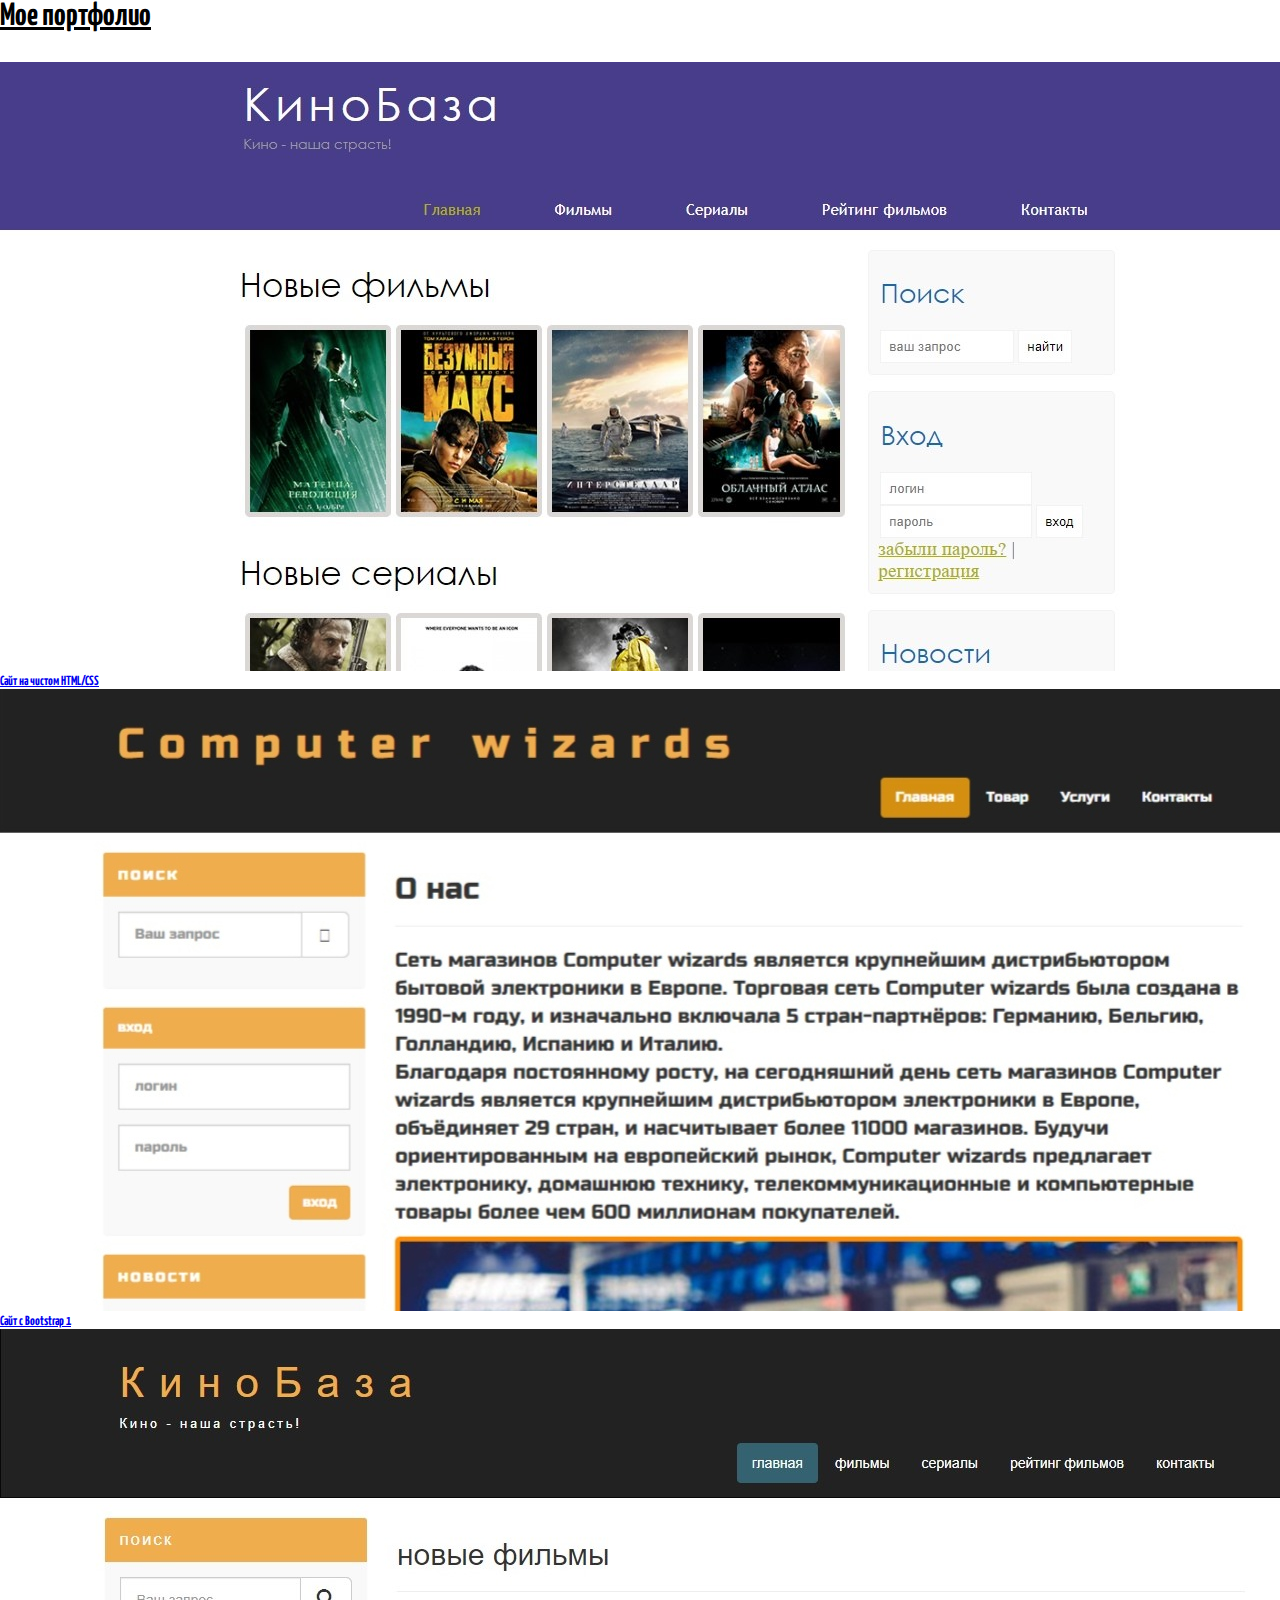
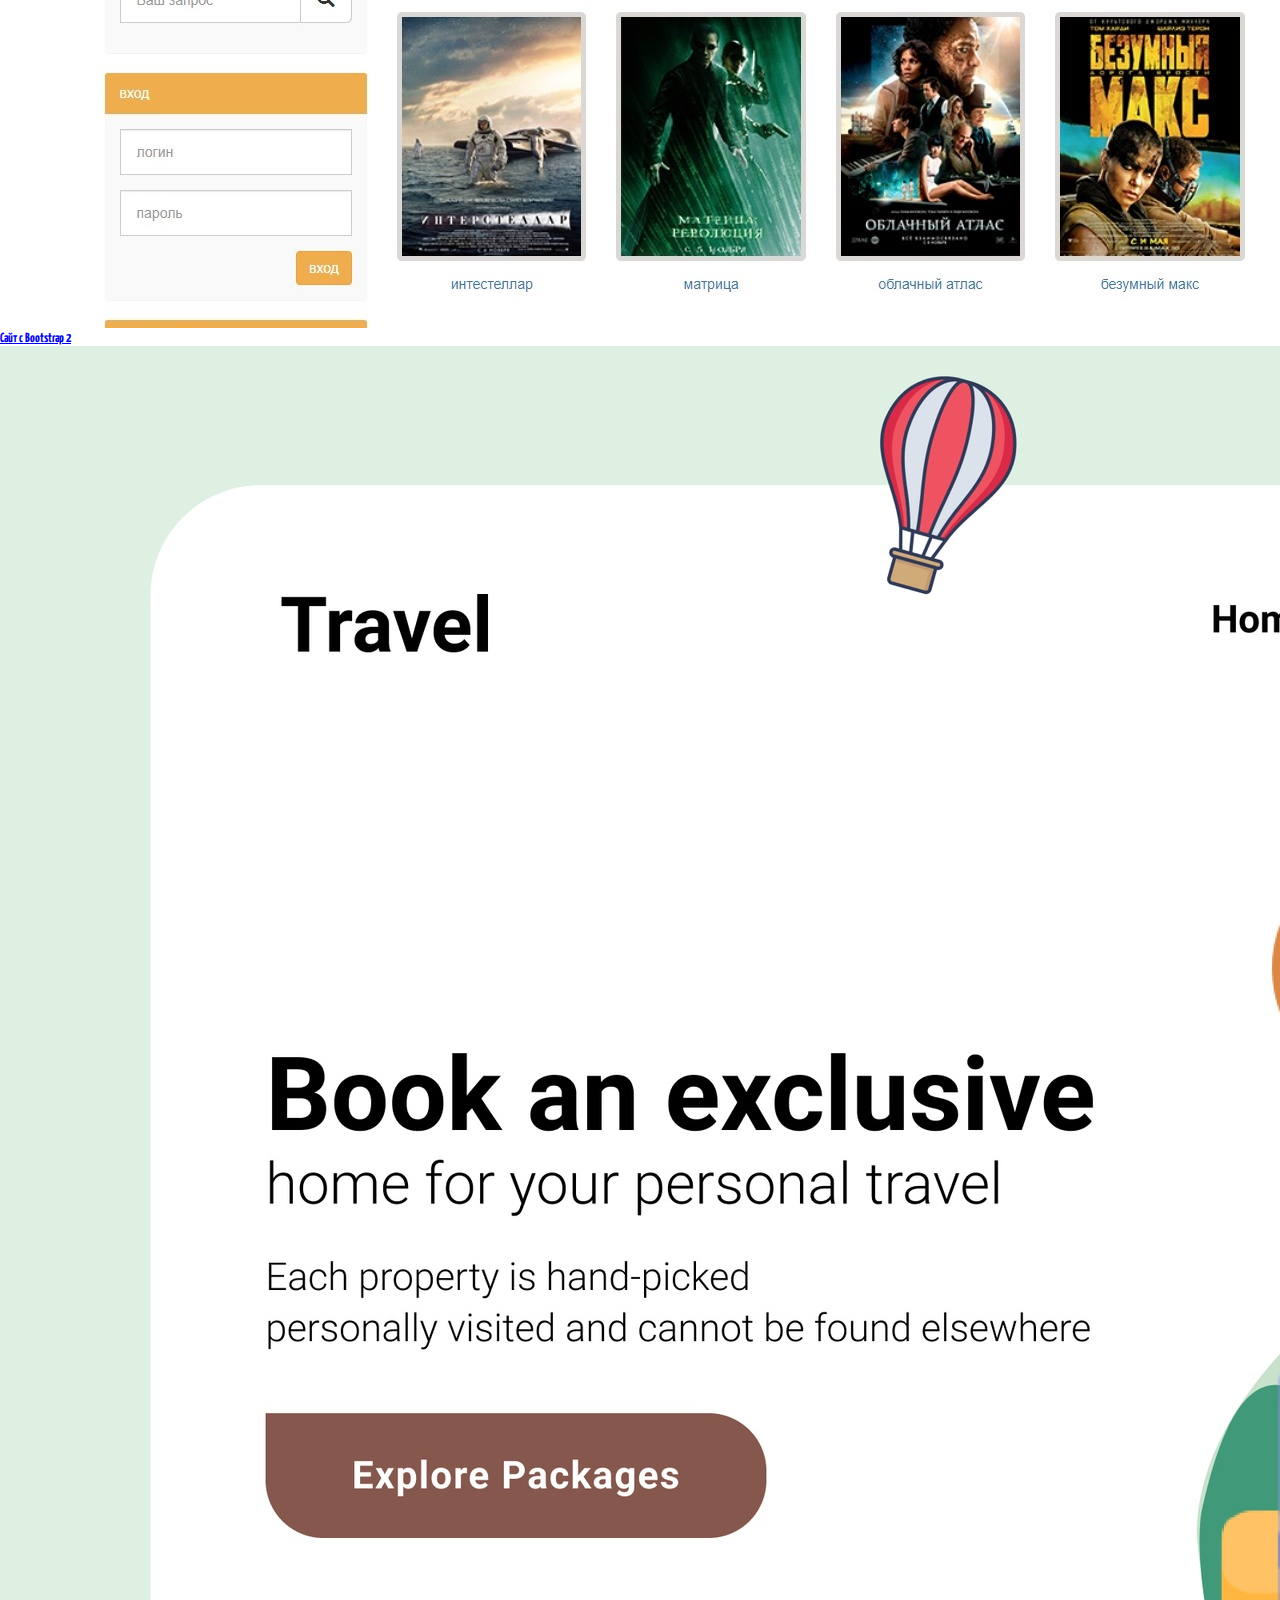
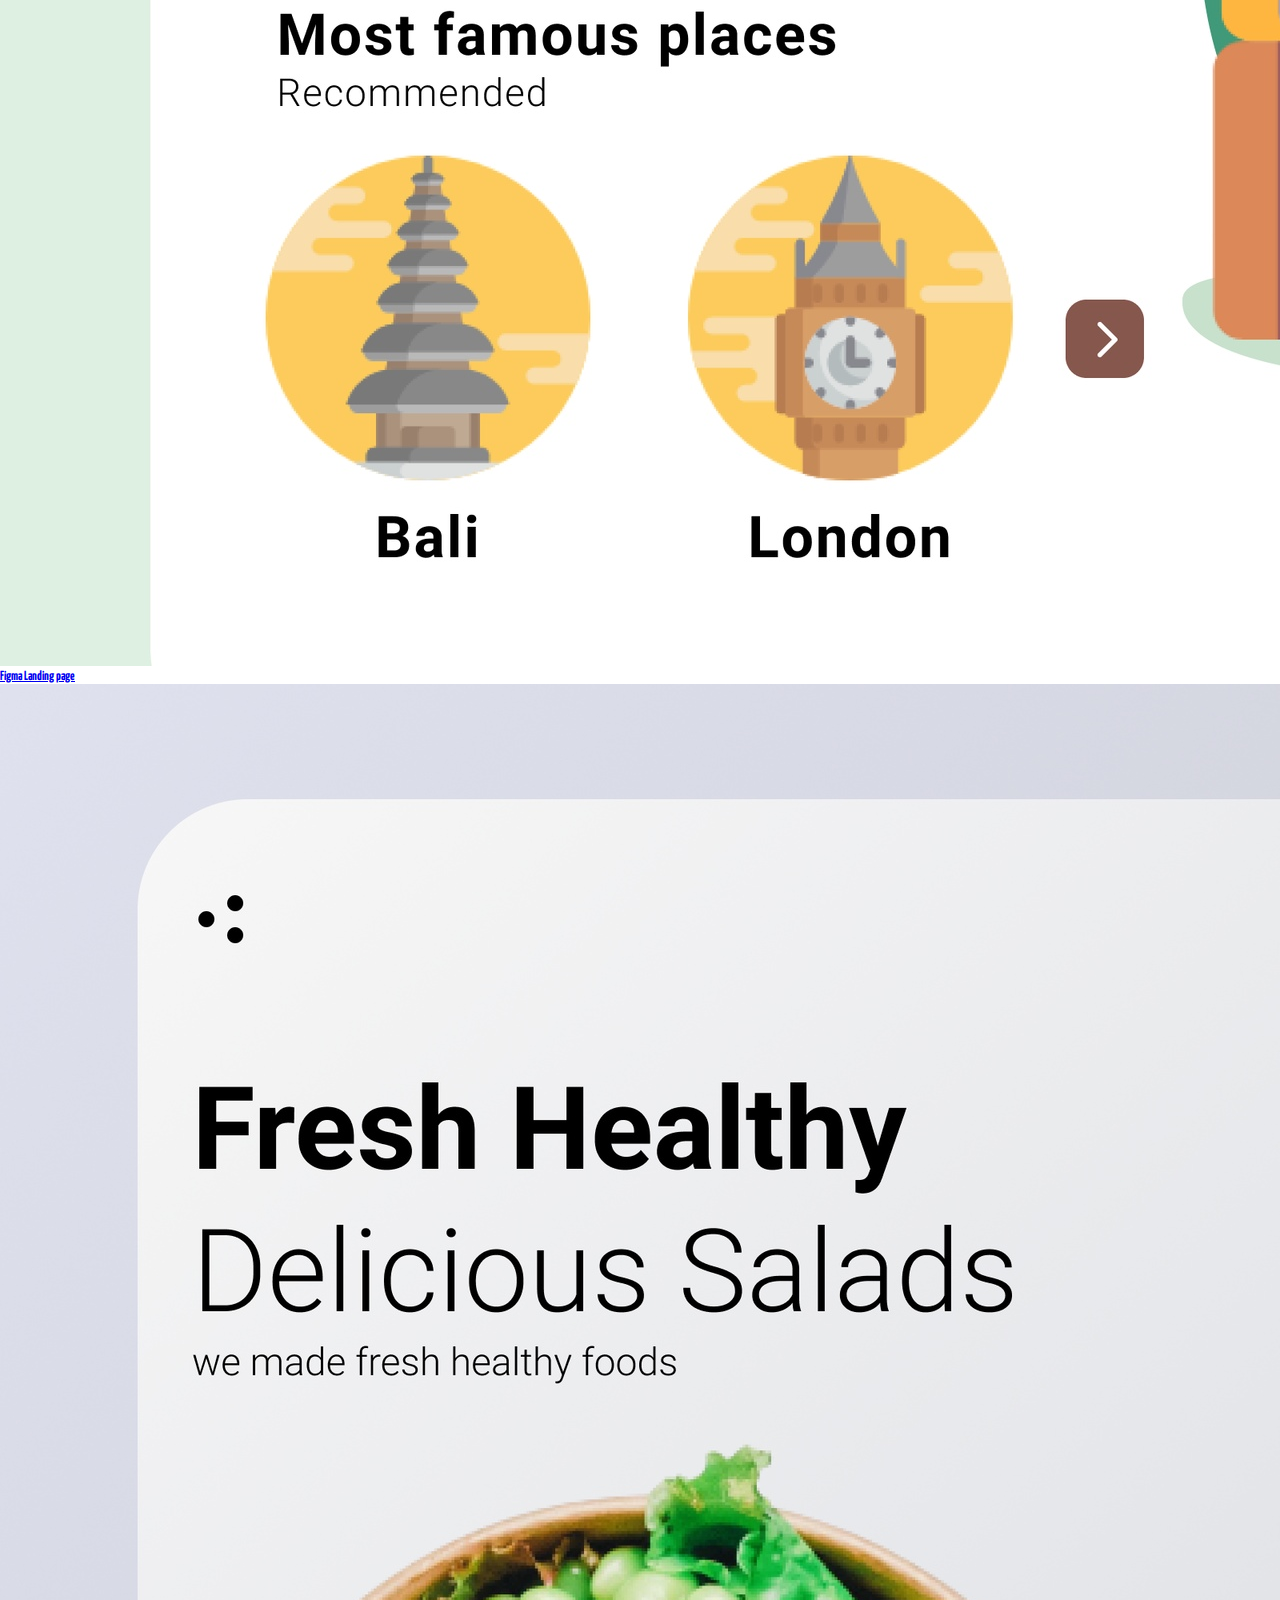
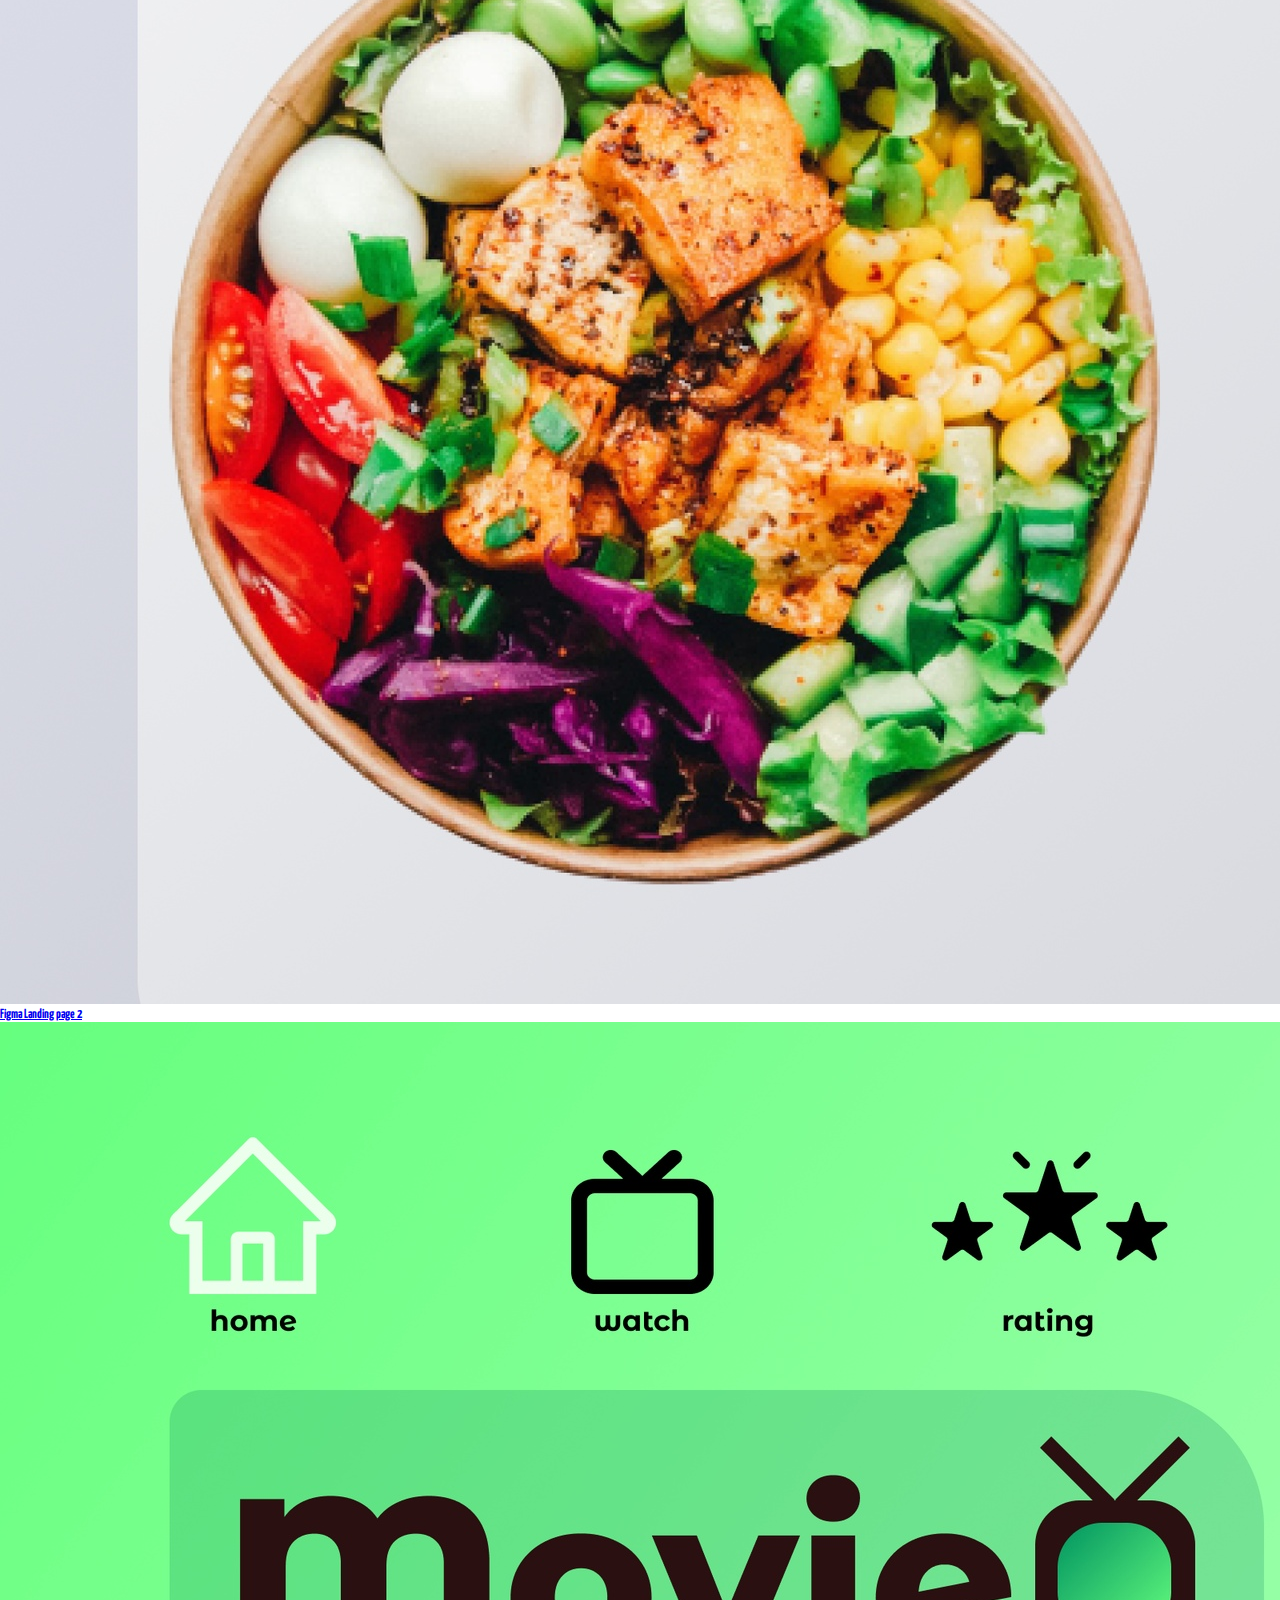
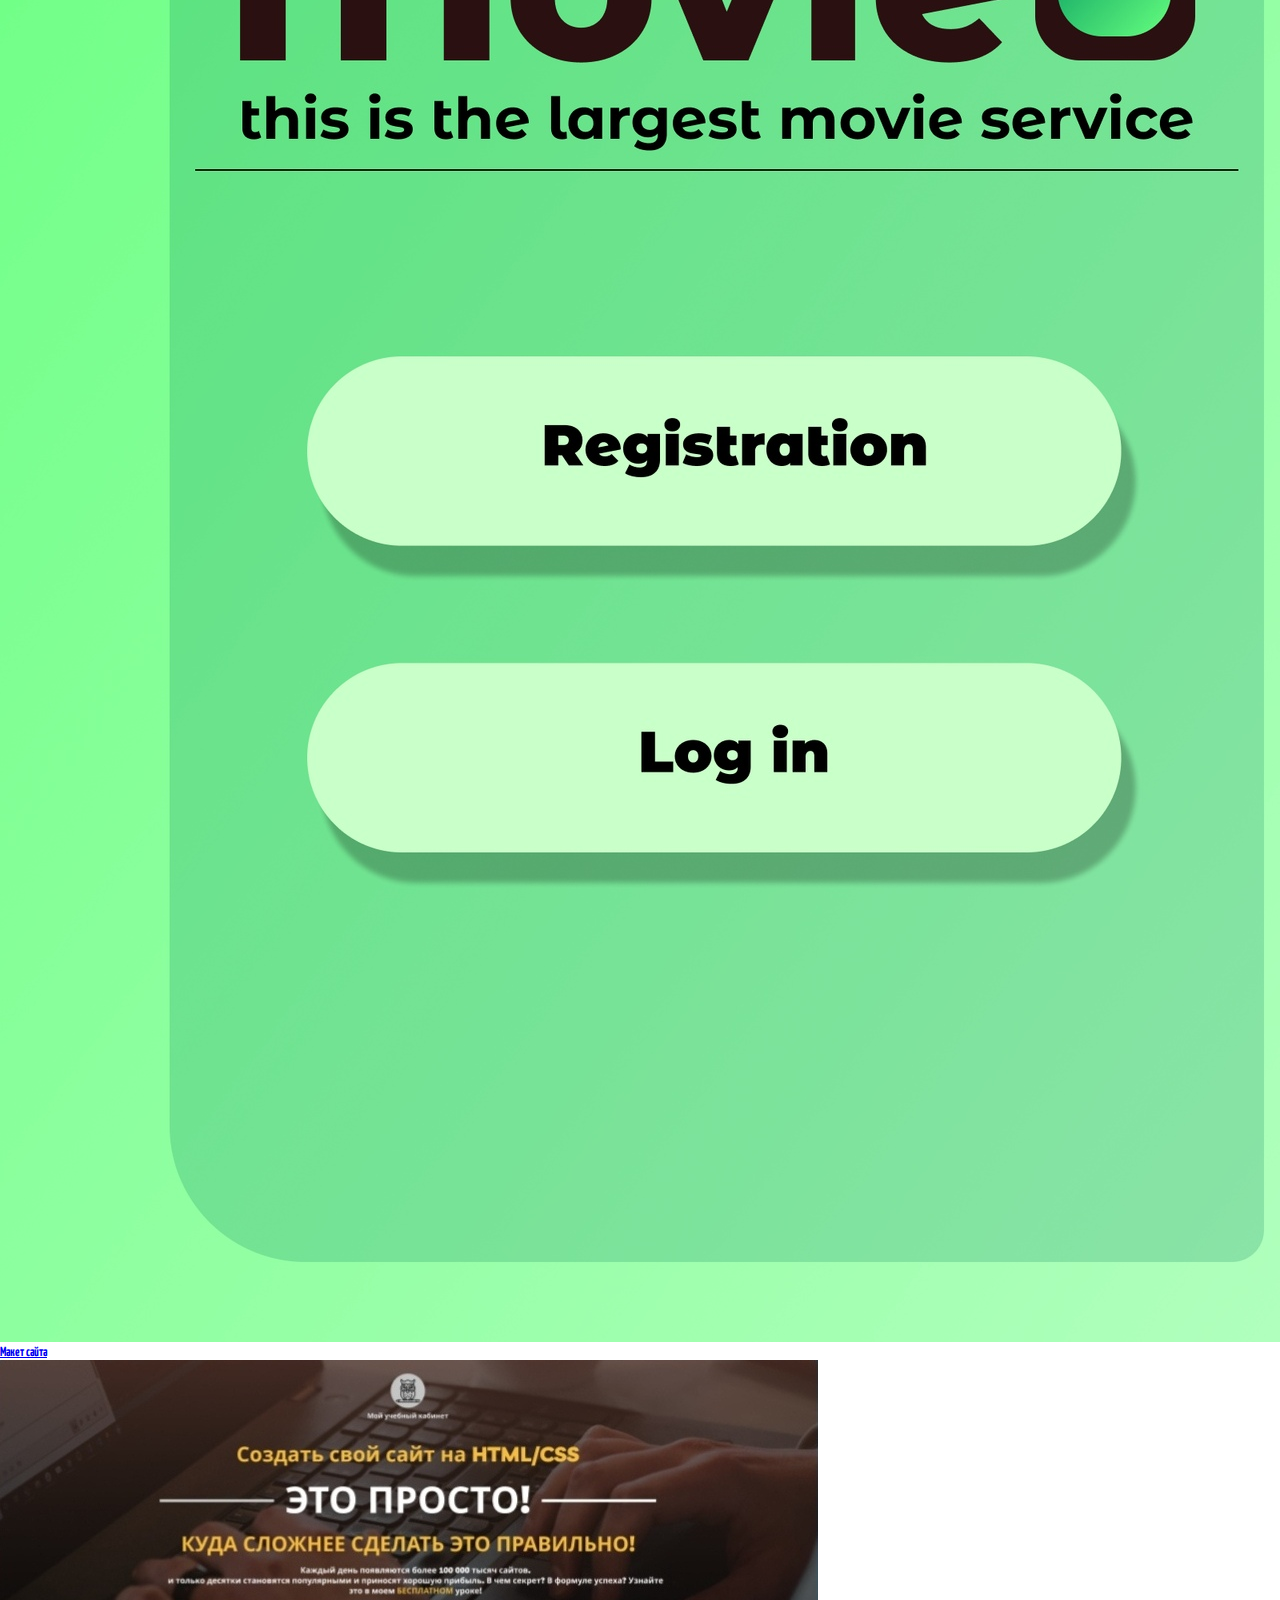
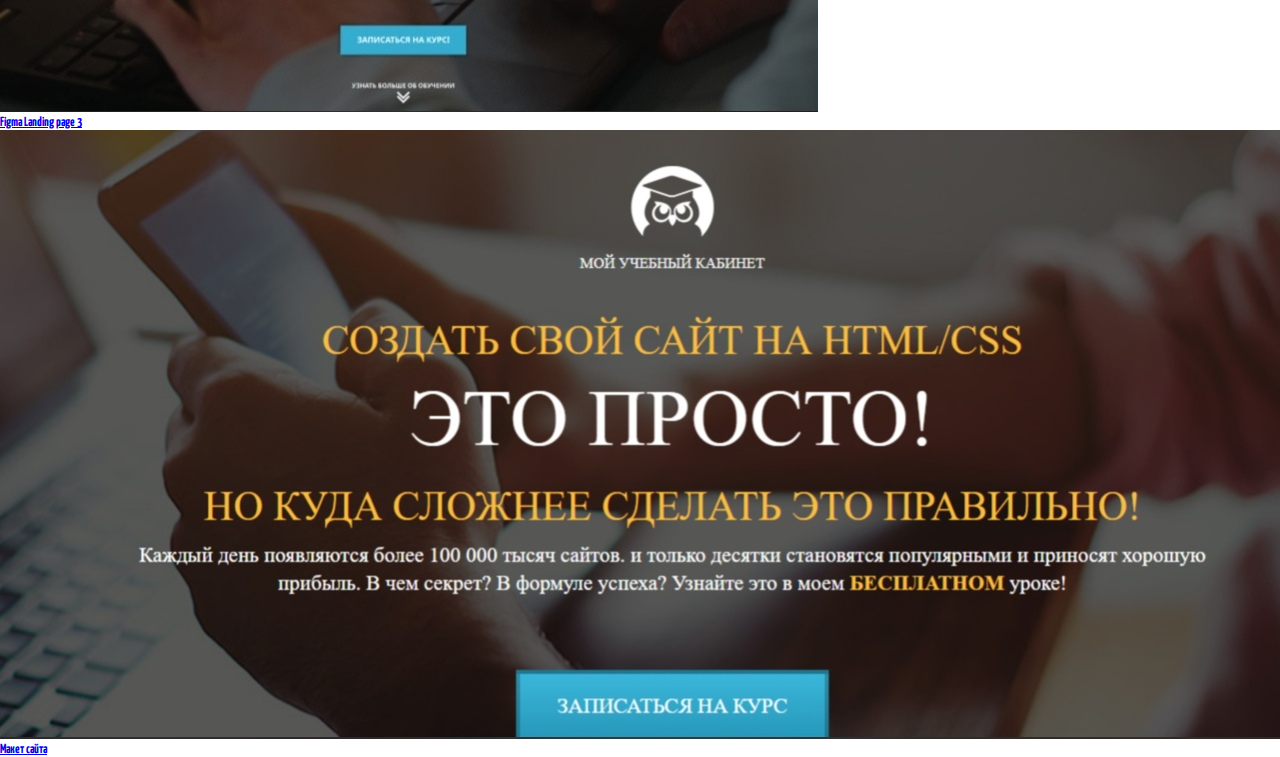
<file: index.html>
<!DOCTYPE html>
<html lang="en">
<head>
	<!-- Google tag (gtag.js) -->
	<script async src="https://www.googletagmanager.com/gtag/js?id=G-K5MLPYBVL1"></script>
	<script>
	  window.dataLayer = window.dataLayer || [];
	  function gtag(){dataLayer.push(arguments);}
	  gtag('js', new Date());

	  gtag('config', 'G-K5MLPYBVL1');
	</script>
	<!-- Google Tag Manager -->
	<script>(function(w,d,s,l,i){w[l]=w[l]||[];w[l].push({'gtm.start':
	new Date().getTime(),event:'gtm.js'});var f=d.getElementsByTagName(s)[0],
	j=d.createElement(s),dl=l!='dataLayer'?'&l='+l:'';j.async=true;j.src=
	'https://www.googletagmanager.com/gtm.js?id='+i+dl;f.parentNode.insertBefore(j,f);
	})(window,document,'script','dataLayer','GTM-WZ5K2NP');</script>
	<!-- End Google Tag Manager -->
	<meta charset="UTF-8">
	<meta name="viewport" content="width=device-width, initial-scale=1.0">
	<title>Портфолио</title>
	<link rel="stylesheet" href="style.css">
	<!-- CSS only -->
<link href="https://cdn.jsdelivr.net/npm/bootstrap@5.0.0-beta1/dist/css/bootstrap.min.css" rel="stylesheet" integrity="sha384-giJF6kkoqNQ00vy+HMDP7azOuL0xtbfIcaT9wjKHr8RbDVddVHyTfAAsrekwKmP1" crossorigin="anonymous">
</head>
<body>
	<!-- Google Tag Manager (noscript) -->
	<noscript><iframe src="https://www.googletagmanager.com/ns.html?id=GTM-WZ5K2NP"
	height="0" width="0" style="display:none;visibility:hidden"></iframe></noscript>
	<!-- End Google Tag Manager (noscript) -->

		
		<nav class="navbar navbar-dark bg-dark">
		  <div class="container-fluid justify-content-center">
		    <span class="navbar-brand mb-0 h1"><h1 style="text-decoration: underline">Мое портфолио</h1></span>
		  </div>
		</nav>

		<section>
		
			<div class="card-group">
			<a href='KinoBaza/index.html'>
			  <div class="card">
			    <img src="img/kinobazaHTMLCSS.jpg" class="card-img-top" alt="...">
			    <div class="card-body">
			      <h5 class="card-title">Сайт на чистом HTML/CSS</h5>
			    
			    </div>
			</a>
			  </div>
			  <a href='Bootstrap_site/index.html'>
			  <div class="card">
			    <img src="img/CW.jpg" class="card-img-top" alt="...">
			    <div class="card-body">
			      <h5 class="card-title">Сайт с Bootstrap 1</h5>
			    
			    </div>
			</a>
			  </div>
			  <a href='practice_1/index.html'>
			  <div class="card">
			    <img src="img/kinobaza.jpg" class="card-img-top" alt="...">
			    <div class="card-body">
			      <h5 class="card-title">Сайт с Bootstrap 2</h5>
			    
			    </div>
			</a>
			  </div>
		
		<div class="card-group mt-5">
			<a href='https://www.figma.com/file/LktwtdGNWJiyZugwYiwHEd/Untitled?node-id=0%3A1'>
			  <div class="card">
			    <img src="img/LandingPage.jpg" class="card-img-top" alt="...">
			    <div class="card-body">
			      <h5 class="card-title">Figma Landing page</h5>
			    
			    </div>
			</a>
			  </div>
			  <a href='https://www.figma.com/file/6P4JAJcIE0F1DzzyvuO5Mt/Untitled'>
			  <div class="card">
			    <img src="img/LandingPage2.jpg" class="card-img-top" alt="...">
			    <div class="card-body">
			      <h5 class="card-title">Figma Landing page 2</h5>
			    
			    </div>
			</a>
			  </div>
			  <a href='https://www.figma.com/file/fQuCxVjNUOsTW7vTVBRzw1/Untitled?node-id=0%3A1'>
			  <div class="card">
			    <img src="img/movie.jpg" class="card-img-top" alt="...">
			    <div class="card-body">
			      <h5 class="card-title">Макет сайта</h5>
			    
			    </div>
			</a>
			  </div>

			 <div class="card-group mt-5">
			<a href='https://www.figma.com/file/UHUSnLBXkK1LGu44nBdze9/Untitled?node-id=1%3A3'>
			  <div class="card">
			    <img src="img/LandingPage3.jpg" class="card-img-top" alt="...">
			    <div class="card-body">
			      <h5 class="card-title">Figma Landing page 3</h5>
			    
			    </div>
			</a>
			  </div>
			  <a href='file:///C:/Users/A/Desktop/HTML%20CSS/Landing/src/index.html'>
			  <div class="card">
			    <img src="img/siteLanding.jpg" class="card-img-top" alt="...">
			    <div class="card-body">
			      <h5 class="card-title">Макет сайта</h5>
			    
			    </div>
			</a>
			  </div> 
		</section>
		
	
</body>
</html>
</file>
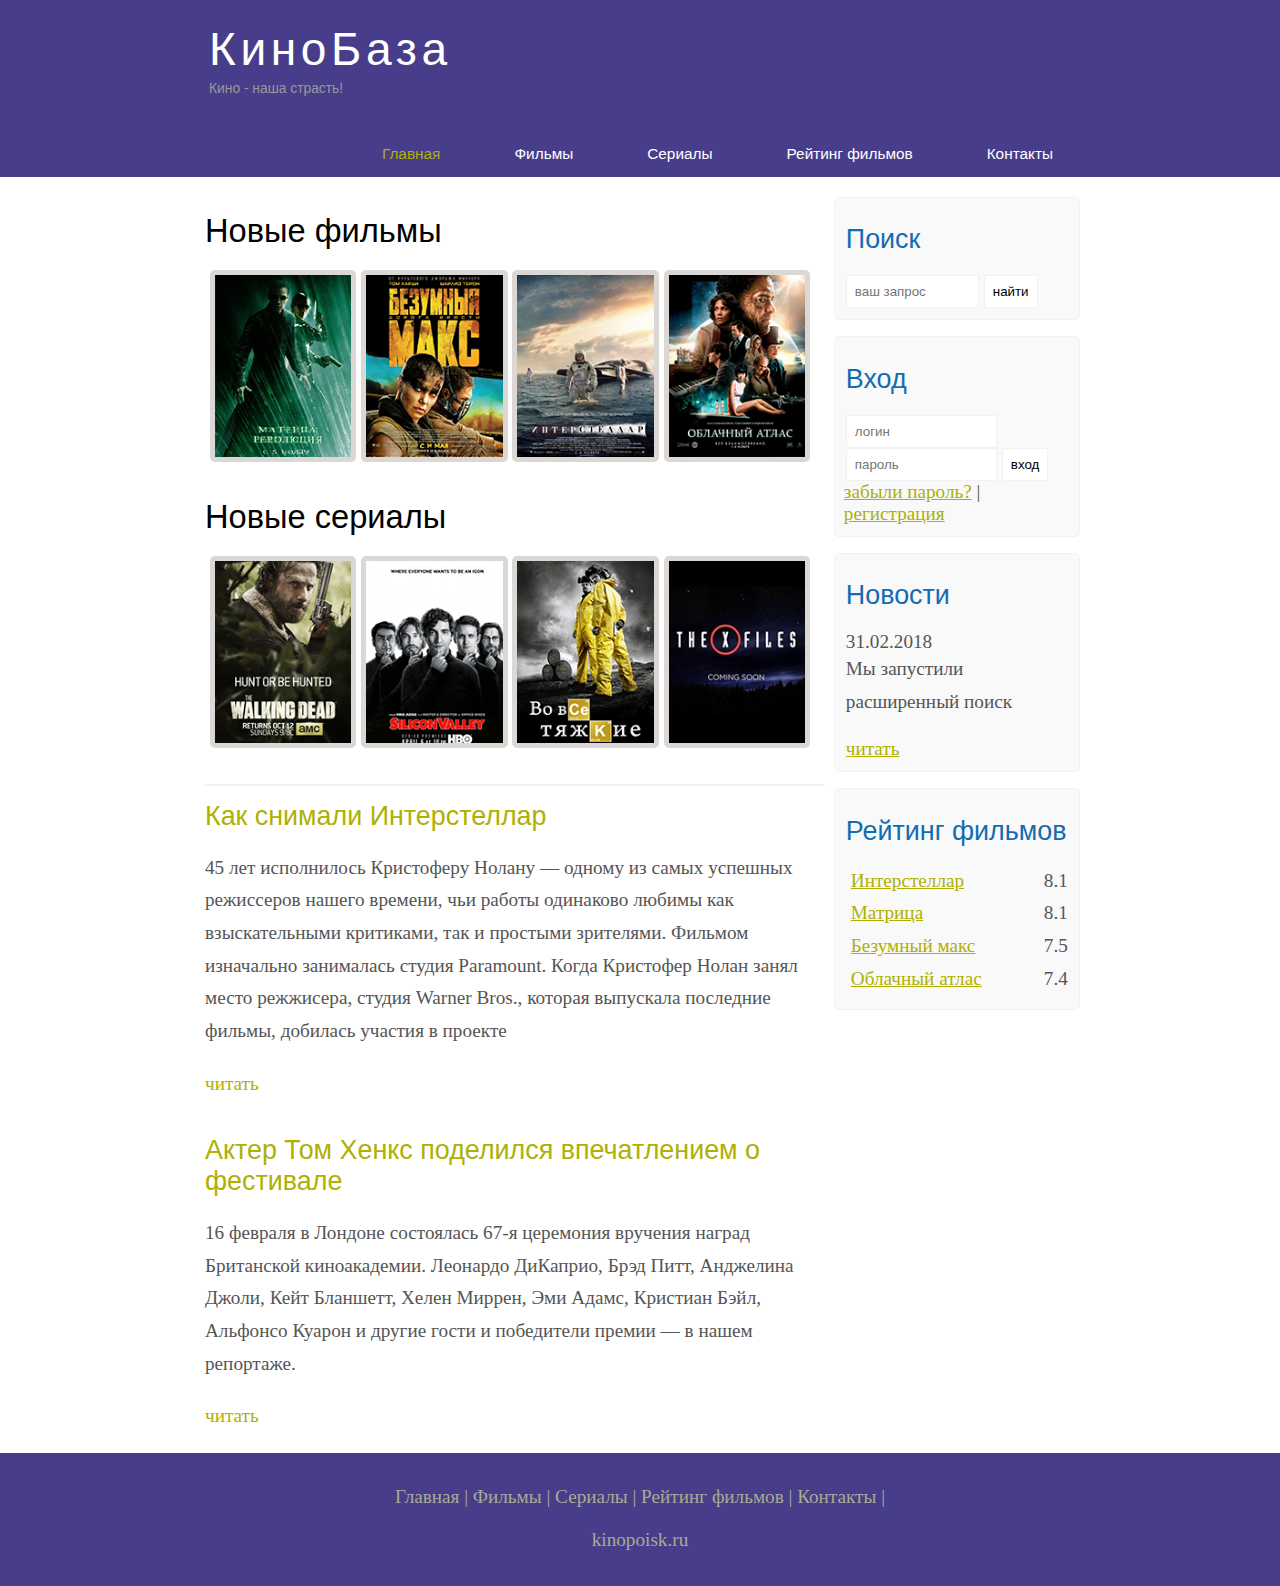
<file: KinoBaza/index.html>
<!DOCTYPE html>
<html lang="en">
<head>
	<meta charset="UTF-8">
	<title>Главная страница</title>
	<meta name="description" content="Кинобаза - это портал о кино" />
	<meta name="keywords" content="фильмы, фильмы онлайн, hd" />
	<link rel="stylesheet" href="css/style.css">
</head>
<body>

	<div class="main">

		<header>
			<div class="logo">
				<div class="logo_text">
					<h1><a href="index.html">КиноБаза</a></h1>
					<h2>Кино - наша страсть!</h2>
				</div>
			</div>

			<nav>

				<ul class="menu">
					<li class="selected"><a href="index.html">Главная</a></li>
					<li><a href="films.html">Фильмы</a></li>
					<li><a href="#">Сериалы</a></li>
					<li><a href="rating.html">Рейтинг фильмов</a></li>
					<li><a href="contact.html">Контакты</a></li>
				</ul>

			</nav>

		</header>

		<div class="site_content">
			
			<aside>
				
				<aside class="sidebar">
					<h2>Поиск</h2>
					<form method="post" action="#" id="search_form">
						<input type="search" name="search_field" placeholder="ваш запрос" />
						<input type="submit" class="btn" value="найти" />
					</form>
				</aside>
				<aside class="sidebar">
					<h2>Вход</h2>
					<form method="post" action="#" id="login">
						<input type="text" name="login_field" placeholder="логин" />
						<input type="password" name="password_field" placeholder="пароль" />
						<input type="submit" class="btn" value="вход" />
						<aside class="label_passreg_text">
							<span><a href="#">забыли пароль?</a></span> | <span><a href="#">регистрация</a></span>
						</aside>

					</form>
				</aside>
				<aside class="sidebar">
					<h2>Новости</h2>
					<span>31.02.2018</span> 
					<p>Мы запустили расширенный поиск</p>
					<a href="#">читать</a>
				</aside>

				<aside class="sidebar">
					<h2>Рейтинг фильмов</h2>
					<ul>
						<li><a href="show.html">Интерстеллар</a><span class="rating_sidebar">8.1</span></li>
						<li><a href="show2.html">Матрица</a><span class="rating_sidebar">8.1</span></li>
						<li><a href="show3.html">Безумный макс</a><span class="rating_sidebar">7.5</span></li>
						<li><a href="show4.html">Облачный атлас</a><span class="rating_sidebar">7.4</span></li>
					</ul>
				</aside>
			</aside>

			<section>
				<h1>Новые фильмы</h1>
				<section class="films_block">
					<a href="show2.html"><img src="img/matrix.png"></a>
					<a href="show3.html"><img src="img/max.png"></a>
					<a href="show.html"><img src="img/inter.png"></a>
					<a href="show4.html"><img src="img/cloud.png"></a>
				</section>

				<h1>Новые сериалы</h1>

				<section class="films_block">
					<a href="#"><img src="img/dead.png"></a>
					<a href="#"><img src="img/silicon.png"></a>
					<a href="#"><img src="img/breakingbad.png"></a>
					<a href="#"><img src="img/xfiles.png"></a>					
				</section>

				<article>
					<hr>
					<h2> <a href="#">Как снимали Интерстеллар</a> </h2>
					<article>
						<p>
							45 лет исполнилось Кристоферу Нолану — одному из самых успешных режиссеров нашего времени, чьи работы одинаково любимы как взыскательными критиками, так и простыми зрителями. Фильмом изначально занималась студия Paramount. Когда Кристофер Нолан занял место режжисера, студия Warner Bros., которая выпускала последние фильмы, добилась участия в проекте
						</p>
					</article>
					<p><a href="#">читать</a></p>

					<h2><a href="#">Актер Том Хенкс поделился впечатлением о фестивале</a></h2>
					<article>
						<p>16 февраля в Лондоне состоялась 67-я церемония вручения наград Британской киноакадемии. Леонардо ДиКаприо, Брэд Питт, Анджелина Джоли, Кейт Бланшетт, Хелен Миррен, Эми Адамс, Кристиан Бэйл, Альфонсо Куарон и другие гости и победители премии — в нашем репортаже.</p>
						
					</article>
					<p><a href="#">читать</a></p>
				
				</article>
			
			</section>

		</div>
	<footer>
		<p>
			<a href="index.html">Главная</a> |
			<a href="films.html">Фильмы</a> |
			<a href="#">Сериалы</a> |
			<a href="rating.html">Рейтинг фильмов</a> |
			<a href="content.html">Контакты</a> |
		</p>
		<p>kinopoisk.ru</p>
	</footer>	
	</div>
</body>
</html>
</file>
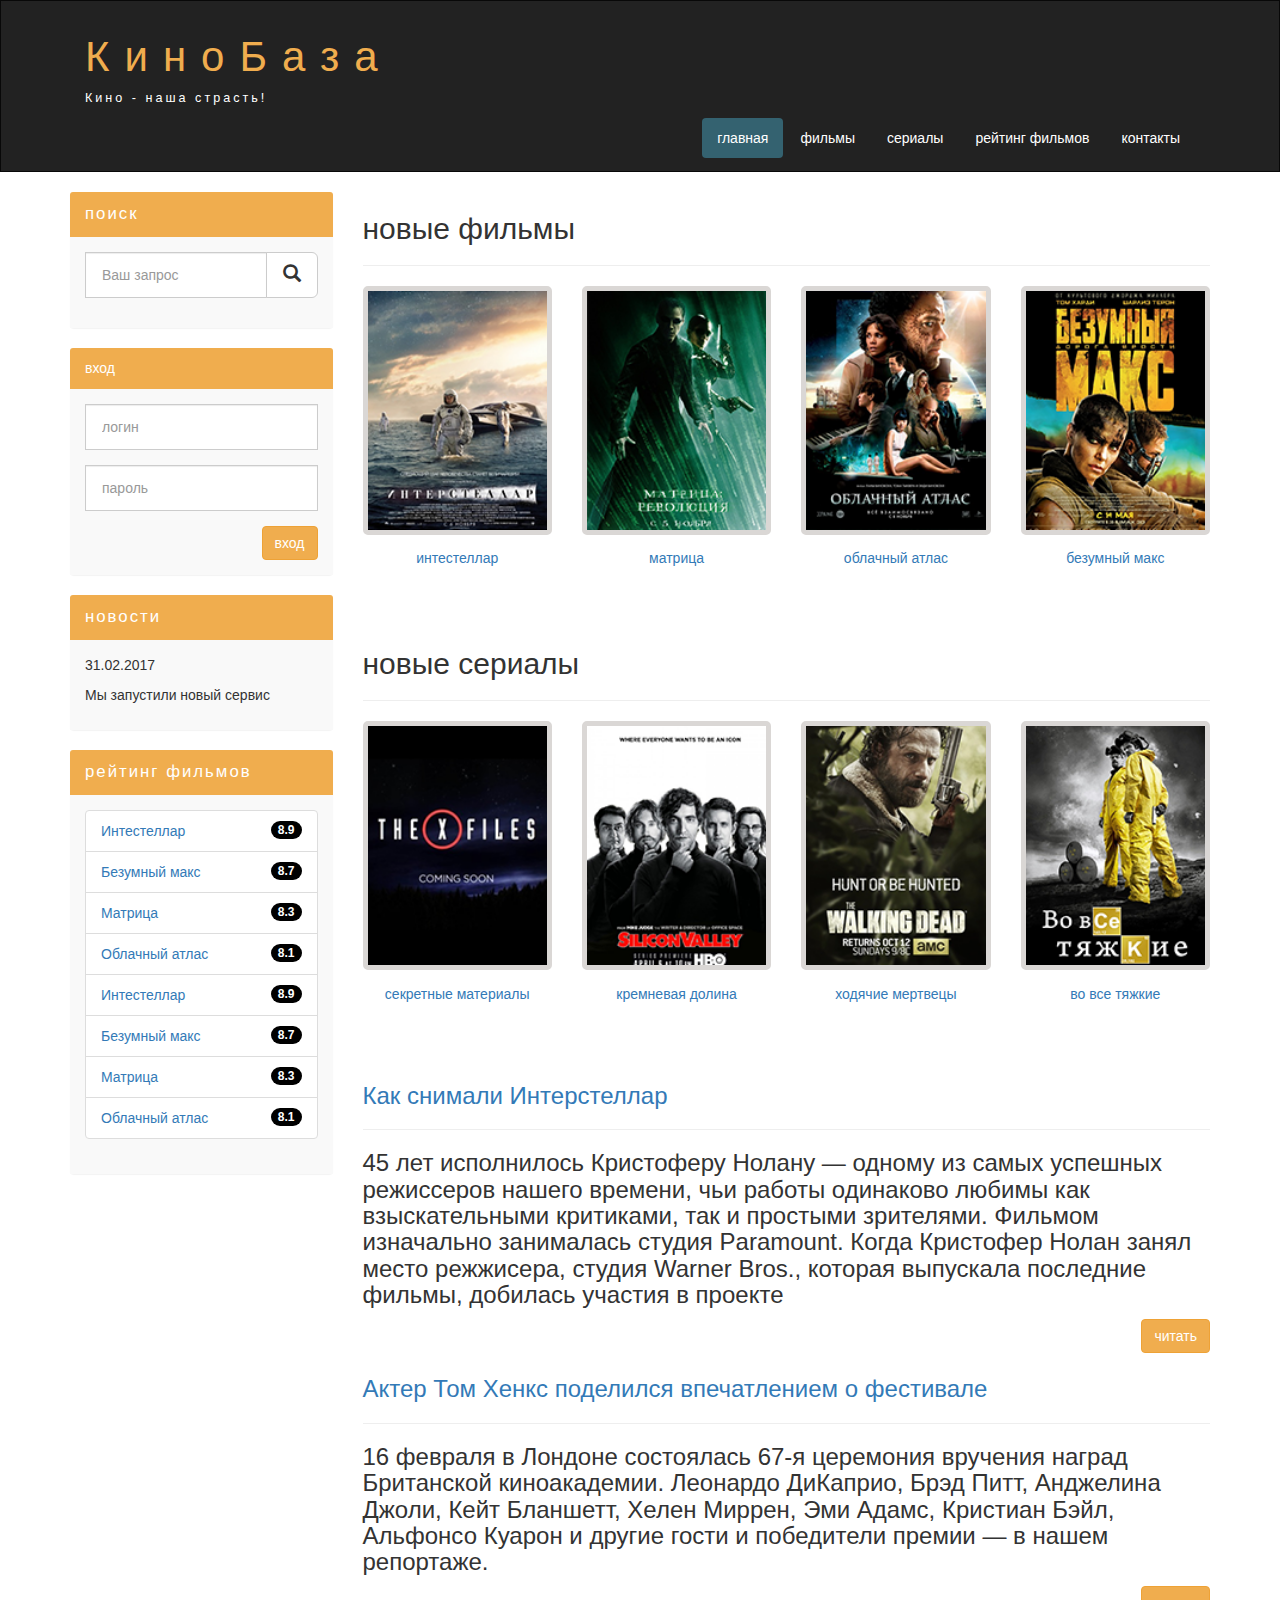
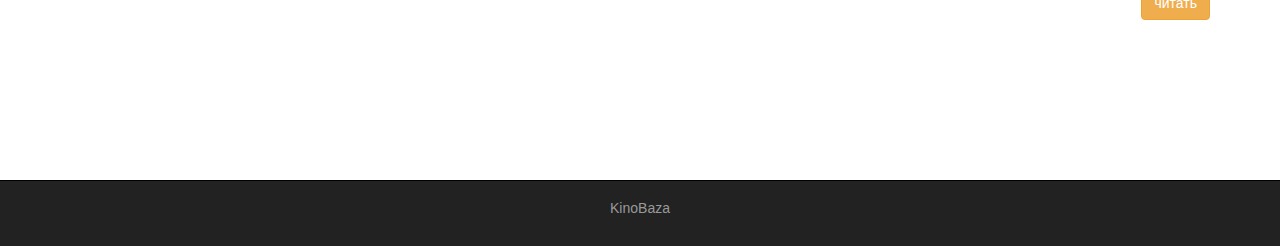
<file: practice_1/index.html>
<!DOCTYPE html>
<html lang="en">
<head>
	<meta charset="UTF-8">
	<meta http-equiv="X-UA-Compatible" content="IE-edge">
	<meta name="viewport" content="width=device-width, initial-scale=1.0">
	<title>КиноБаза bootstrap</title>
	<link rel="stylesheet" href="assets/css/bootstrap.min.css">
	<link rel="stylesheet" href="assets/css/style.css">
</head>
<body>
	<div class="container-fluid">
		<div class="row">
			<nav role="navigation" class="navbar navbar-inverse">
				<div class="container">
					<div class="navbar-header header">
						<div class="container">
							<div class="row">
								<div class="col-lg-12">
									<h1><a href="index.html">КиноБаза</a></h1>
									<p>Кино - наша страсть!</p>
								</div>
							</div>
						</div>

						<button type="button" data-target="#navbarCollapse" data-toggle="collapse" class="navbar-toggle">
							<span class="sr-only">Toggle navigation</span>
							<span class="icon-bar"></span>
							<span class="icon-bar"></span>
							<span class="icon-bar"></span>
						</button>
					</div>
					<div class="collapse navbar-collapse navbar-right" id="navbarCollapse">
						<ul class="nav nav-pills">
							<li class="active"> <a href="index.html">главная</a></li>
							<li> <a href="films.html">фильмы</a> </li>
							<li> <a href="#">сериалы</a> </li>
							<li> <a href="rating.html">рейтинг фильмов</a> </li>
							<li> <a href="contact.html">контакты</a> </li>
						</ul>
					</div>
				</div>
			</nav>
		</div>
	</div>

	<div class="wrapper">
		<div class="container">
			<div class="row">
				<div class="col-lg-9 col-lg-push-3">
					<form role="search" class="visible-xs">
						<div class="form-group">
							<div class="input-group">
								<input type="search" placeholder="ваш запрос" class="form-control input-lg">
								<div class="input-group-btn">
									<button class="btn btn-default btn-lg" type="submit"><i class="glyphicon glyphicon-search"></i></button>
								</div>
							</div>
						</div>
					</form>

					<h2>новые фильмы</h2>
					<hr>
					<div class="row">
						<div class="films_block col-lg-3 col-md-3 col-sm-3 col-xs-6">
							<a href="show.html"><img src="assets/img/inter.png" alt="интерстеллар"></a>
							<div class="film_label"><a href="show.html">интестеллар</a></div>
						</div>
						<div class="films_block col-lg-3 col-md-3 col-sm-3 col-xs-6">
							<a href="#"><img src="assets/img/matrix.png" alt="матрица"></a>
							<div class="film_label"><a href="#">матрица</a></div>
						</div>
						<div class="films_block col-lg-3 col-md-3 col-sm-3 col-xs-6">
							<a href="#"><img src="assets/img/cloud.png" alt="облачный атлас"></a>
							<div class="film_label"><a href="#">облачный атлас</a></div>
						</div>
						<div class="films_block col-lg-3 col-md-3 col-sm-3 col-xs-6">
							<a href="#"><img src="assets/img/max.png" alt="безумный макс"></a>
							<div class="film_label"><a href="#">безумный макс</a></div>
						</div>
					</div>
					<div class="margin-8"></div>
					<h2>новые сериалы</h2>
					<hr>
					<div class="row">
						<div class="films_block col-lg-3 col-md-3 col-sm-3 col-xs-6">
							<a href="#"><img src="assets/img/xfiles.png" alt="секретные материалы"></a>
							<div class="film_label"><a href="#">секретные материалы</a></div>
						</div>
						<div class="films_block col-lg-3 col-md-3 col-sm-3 col-xs-6">
							<a href="#"><img src="assets/img/silicon.png" alt="кремневая долина"></a>
							<div class="film_label"><a href="#">кремневая долина</a></div>
						</div>
						<div class="films_block col-lg-3 col-md-3 col-sm-3 col-xs-6">
							<a href="#"><img src="assets/img/dead.png" alt="ходячие мертвецы"></a>
							<div class="film_label"><a href="#">ходячие мертвецы</a></div>
						</div>
						<div class="films_block col-lg-3 col-md-3 col-sm-3 col-xs-6">
							<a href="#"><img src="assets/img/breakingbad.png" alt="во все тяжкие"></a>
							<div class="film_label"><a href="#">во все тяжкие</a></div>
						</div>
					</div>
					<div class="margin-8"></div>
					<a href="#"><h3>Как снимали Интерстеллар<h3></a> 
					<hr>
					<p>
						45 лет исполнилось Кристоферу Нолану — одному из самых успешных режиссеров нашего времени, чьи работы одинаково любимы как взыскательными критиками, так и простыми зрителями. Фильмом изначально занималась студия Paramount. Когда Кристофер Нолан занял место режжисера, студия Warner Bros., которая выпускала последние фильмы, добилась участия в проекте
					</p>
					
					<a href="#" class="btn btn-warning pull-right">читать</a>

					<div class="margin-8"></div>
					<a href="#"><h3>Актер Том Хенкс поделился впечатлением о фестивале</h3></a>
					<hr>
					<p>	
						16 февраля в Лондоне состоялась 67-я церемония вручения наград Британской киноакадемии. Леонардо ДиКаприо, Брэд Питт, Анджелина Джоли, Кейт Бланшетт, Хелен Миррен, Эми Адамс, Кристиан Бэйл, Альфонсо Куарон и другие гости и победители премии — в нашем репортаже.
					</p>	
					<a href="#" class="btn btn-warning pull-right">читать</a>
					<div class="margin-8 clear"></div>
				</div>
				<div class="col-lg-3 col-lg-pull-9">
					<div class="panel panel-info hidden-xs">    <div class="panel-heading"><div class="sidebar-header">поиск</div></div>
						<div class="panel-body">
							<form role="search">
								<div class="form-group">
									<div class="input-group">
										<input type="search" class="form-control input-lg" placeholder="Ваш запрос">
										<div class="input-group-btn">
											<button class="btn btn-default btn-lg" type="submit"><i class="glyphicon glyphicon-search"></i></button>
										</div> 
									</div>
								</div>
							</form>
						</div>
					</div>
					<div class="panel panel-info">
						<div class="panel-heading"><div class="sidebar-heading">вход</div></div>
						<div class="panel-body">
							<form role="form">
								<div class="form-group">
									<input type="text" class="form-control input-lg" placeholder="логин">
								</div>
								<div class="form-group">
									<input type="password" class="form-control input-lg" placeholder="пароль">
								</div>
								<button type="submit" class="btn btn-warning pull-right">вход</button>

							</form>
						</div>
					</div>
					<div class="panel panel-info">
						<div class="panel-heading"><div class="sidebar-header">новости</div></div>
						<div class="panel-body">
							<p>31.02.2017</p>
							<p>Мы запустили новый сервис</p>
						</div>
					</div>

					<div class="panel panel-info">
						<div class="panel-heading"><div class="sidebar-header">рейтинг фильмов</div></div>
						<div class="panel-body">
							
							<ul class="list-group">
								<li class="list-group-item list-group-warning">
									<span class="badge">8.9</span>
									<a href="show.html">Интестеллар</a>
								</li>
								<li class="list-group-item list-group-warning">
									<span class="badge">8.7</span>
									<a href="#">Безумный макс</a>
								</li>
								<li class="list-group-item list-group-warning">
									<span class="badge">8.3</span>
									<a href="#">Матрица</a>
								</li>
								<li class="list-group-item list-group-warning">
									<span class="badge">8.1</span>
									<a href="#">Облачный атлас</a>
								</li>
								<li class="list-group-item list-group-warning">
									<span class="badge">8.9</span>
									<a href="show.html">Интестеллар</a>
								</li>
								<li class="list-group-item list-group-warning">
									<span class="badge">8.7</span>
									<a href="#">Безумный макс</a>
								</li>
								<li class="list-group-item list-group-warning">
									<span class="badge">8.3</span>
									<a href="#">Матрица</a>
								</li>
								<li class="list-group-item list-group-warning">
									<span class="badge">8.1</span>
									<a href="#">Облачный атлас</a>
								</li>
							</ul>
						</div>
					</div>
				</div>
			</div>
		</div>
		<div class="clear"></div>
	</div>
	<footer>
		<div class="container">
			<p class="text-center"><a href="https://www.kinopoisk.ru/">KinoBaza</a></p>
		</div>
	</footer>
	<!-- jQuery and JS bundle w/ Popper.js -->
	<script src="https://code.jquery.com/jquery-3.5.1.slim.min.js" integrity="sha384-DfXdz2htPH0lsSSs5nCTpuj/zy4C+OGpamoFVy38MVBnE+IbbVYUew+OrCXaRkfj" crossorigin="anonymous"></script>
	<script src="https://cdn.jsdelivr.net/npm/bootstrap@4.5.3/dist/js/bootstrap.bundle.min.js" integrity="sha384-ho+j7jyWK8fNQe+A12Hb8AhRq26LrZ/JpcUGGOn+Y7RsweNrtN/tE3MoK7ZeZDyx" crossorigin="anonymous"></script>
</body>
</html>
</file>
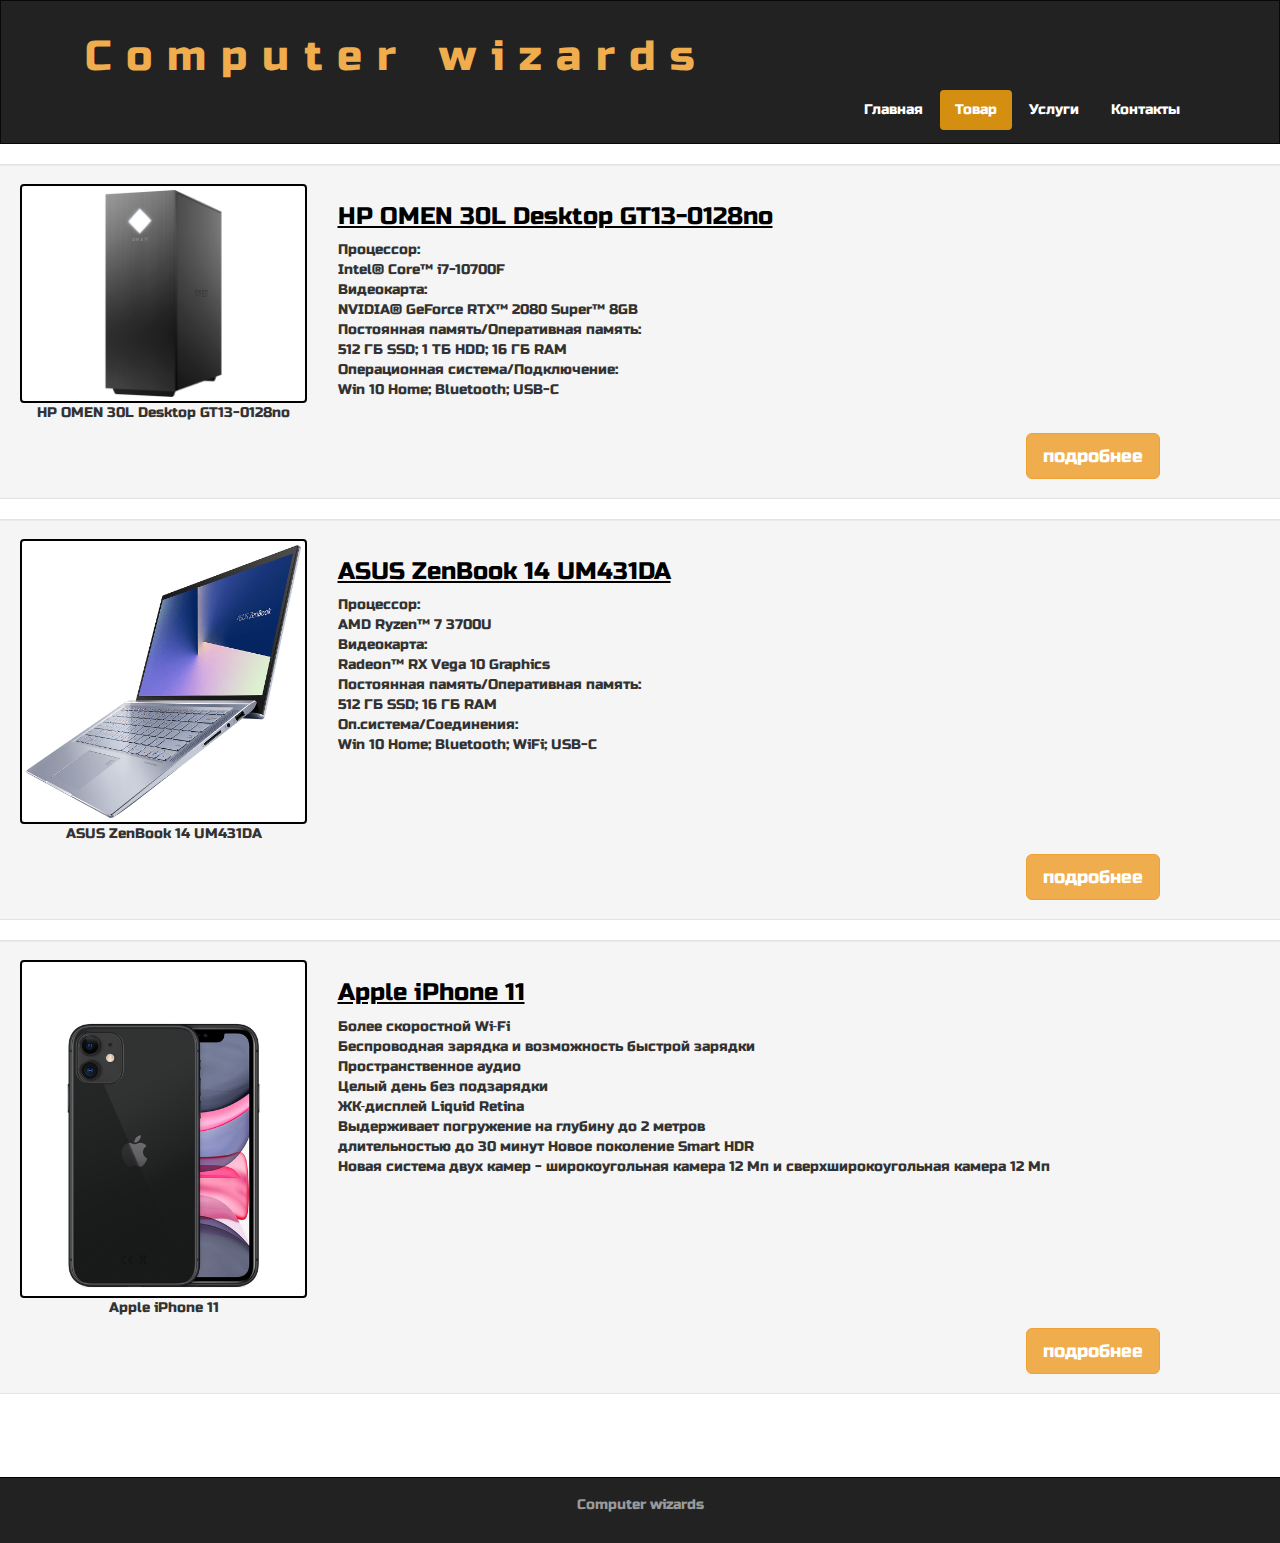
<file: Bootstrap_site/products.html>
<!DOCTYPE html>
<html lang="en">
<head>
	<meta charset="UTF-8">
	<meta http-equiv="X-UA-Compatible" content="IE-edge">
	<meta name="viewport" content="width=device-width, initial-scale=1.0">
	<title>Товар</title>
	<!-- CSS -->
	<link rel="stylesheet" href="bootstrap.min.css">
	<link rel="stylesheet" href="main.css">
	<link href="https://fonts.googleapis.com/css2?family=Russo+One&display=swap" rel="stylesheet">
</head>
<body>
	<div class="container-fluid">
		<div class="row">
			<nav role="navigation" class="navbar navbar-inverse">
				<div class="container">
					<div class="navbar-header header">
						<div class="container">
							<div class="row">
								<div class="col-lg-12">
									<h1><a href="index.html">Computer wizards</a></h1>

								</div>
							</div>
						</div>

						<button type="button" data-target="#navbarCollapse" data-toggle="collapse" class="navbar-toggle">
							<span class="sr-only">Toggle navigation</span>
							<span class="icon-bar"></span>
							<span class="icon-bar"></span>
							<span class="icon-bar"></span>
						</button>
					</div>
					<div class="collapse navbar-collapse navbar-right" id="navbarCollapse">
						<ul class="nav nav-pills">
							<li> <a href="index.html">Главная</a></li>
							<li class="active"> <a href="products.html">Товар</a> </li>
							<li> <a href="services.html">Услуги</a> </li>
							<li> <a href="contact.html">Контакты</a> </li>
						</ul>
					</div>
				</div>
			</nav>
		</div>
	</div>

	<div class="row">
		<div class="well clearfix">
			<div class="col-lg-3 col-md-2 text-center">
				<a href="show.html"><img style="border: 2px solid black" src="img/1.png" alt="HP OMEN 30L Desktop GT13-0128no" class="img-thumbnail"></a>
				<p>HP OMEN 30L Desktop GT13-0128no</p>
			</div>

			<div class="col-lg-9 col-md-10">
				<p>
					<a href="show.html" style="color: black; text-decoration: underline;"><h3>HP OMEN 30L Desktop GT13-0128no</h3></a>
					<p>Процессор:<br>
			Intel® Core™ i7-10700F<br>
			Видеокарта:<br>
			NVIDIA® GeForce RTX™ 2080 Super™ 8GB<br>
			Постоянная память/Оперативная память:<br>
			512 ГБ SSD; 1 ТБ HDD; 16 ГБ RAM<br>
			Операционная система/Подключение:<br>
			Win 10 Home; Bluetooth; USB-C</p>	
				</p>
			</div>
			<div class="col-lg-12 col-md-12">
				<a href="show.html" class="btn btn-lg btn-warning pull-right" style="margin-right: 100px">подробнее</a>
			</div>
		</div>
	</div>
	<div class="row">
		<div class="well clearfix">
			<div class="col-lg-3 col-md-2 text-center">
				<a href="show2.html"><img style="border: 2px solid black" src="img/2.png" alt="ASUS ZenBook 14 UM431DA" class="img-thumbnail"></a>
				<p>ASUS ZenBook 14 UM431DA</p>
			</div>

			<div class="col-lg-9 col-md-10">
				<p>
					<a href="show2.html" style="color: black; text-decoration: underline;"><h3>ASUS ZenBook 14 UM431DA</h3></a>
					
			Процессор:<br>
			AMD Ryzen™ 7 3700U<br>
			Видеокарта:<br>
			Radeon™ RX Vega 10 Graphics<br>
			Постоянная память/Оперативная память:<br>
			512 ГБ SSD; 16 ГБ RAM<br>
			Оп.система/Соединения:<br>
			Win 10 Home; Bluetooth; WiFi; USB-C	
				</p>
			</div>
			<div class="col-lg-12 col-md-12">
				<a href="show2.html" class="btn btn-lg btn-warning pull-right" style="margin-right: 100px">подробнее</a>
			</div>
		</div>
	</div>
	<div class="row">
		<div class="well clearfix">
			<div class="col-lg-3 col-md-2 text-center">
				<a href="show3.html"><img style="border: 2px solid black" src="img/3.png" alt="Apple iPhone 11" class="img-thumbnail"></a>
				<p>Apple iPhone 11</p>
			</div>

			<div class="col-lg-9 col-md-10">
				<p>
					<a href="show3.html" style="color: black; text-decoration: underline;"><h3>Apple iPhone 11</h3></a>
					
			Более скоростной Wi‑Fi<br>
			Беспроводная зарядка и возможность быстрой зарядки<br>
			Пространственное аудио<br>
			Целый день без подзарядки<br>
			ЖК‑дисплей Liquid Retina<br>
			Выдерживает погружение на глубину до 2 метров <br>длительностью до 30 минут
			Новое поколение Smart HDR<br>
			Новая система двух камер - широкоугольная камера 12 Мп и сверхширокоугольная камера 12 Мп
				</p>
			</div>
			<div class="col-lg-12 col-md-12">
				<a href="show3.html" class="btn btn-lg btn-warning pull-right" style="margin-right: 100px">подробнее</a>
			</div>
		</div>
	</div>
	
		
<div class="clear"></div>
</div>
<footer>
	<div class="container">
		<p class="text-center"><a href="#">Computer wizards</a></p>
	</div>
</footer>
<!-- jQuery and JS bundle w/ Popper.js -->
<script src="https://code.jquery.com/jquery-3.5.1.slim.min.js" integrity="sha384-DfXdz2htPH0lsSSs5nCTpuj/zy4C+OGpamoFVy38MVBnE+IbbVYUew+OrCXaRkfj" crossorigin="anonymous"></script>
<script src="https://cdn.jsdelivr.net/npm/bootstrap@4.5.3/dist/js/bootstrap.bundle.min.js" integrity="sha384-ho+j7jyWK8fNQe+A12Hb8AhRq26LrZ/JpcUGGOn+Y7RsweNrtN/tE3MoK7ZeZDyx" crossorigin="anonymous"></script>
</body>
</html>
</file>
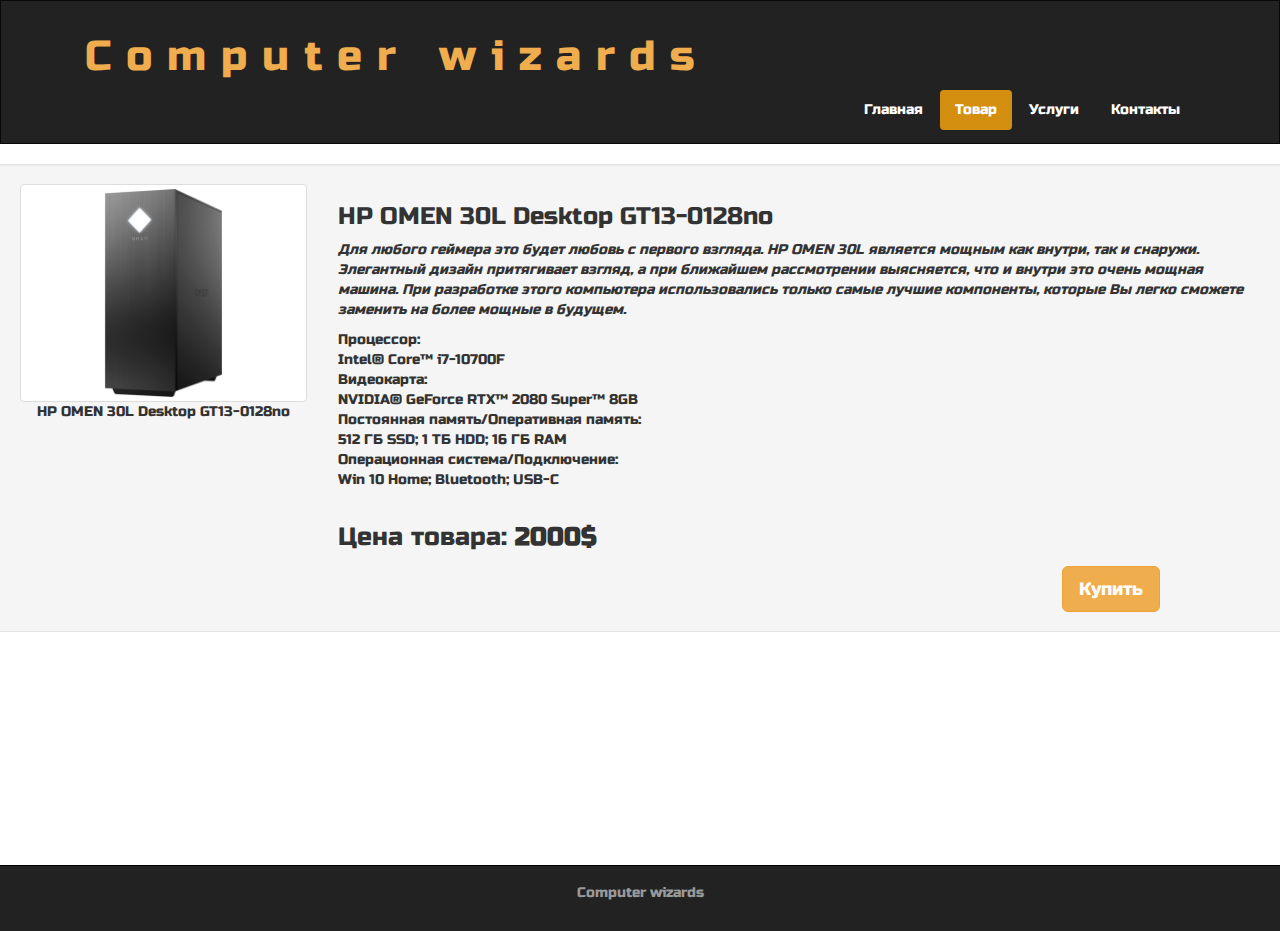
<file: Bootstrap_site/show.html>
<!DOCTYPE html>
<html lang="en">
<head>
	<meta charset="UTF-8">
	<meta http-equiv="X-UA-Compatible" content="IE-edge">
	<meta name="viewport" content="width=device-width, initial-scale=1.0">
	<title>Товар</title>
	<!-- CSS -->
	<link rel="stylesheet" href="bootstrap.min.css">
	<link rel="stylesheet" href="main.css">
	<link href="https://fonts.googleapis.com/css2?family=Russo+One&display=swap" rel="stylesheet">
</head>
<body>
	<div class="container-fluid">
		<div class="row">
			<nav role="navigation" class="navbar navbar-inverse">
				<div class="container">
					<div class="navbar-header header">
						<div class="container">
							<div class="row">
								<div class="col-lg-12">
									<h1><a href="index.html">Computer wizards</a></h1>

								</div>
							</div>
						</div>

						<button type="button" data-target="#navbarCollapse" data-toggle="collapse" class="navbar-toggle">
							<span class="sr-only">Toggle navigation</span>
							<span class="icon-bar"></span>
							<span class="icon-bar"></span>
							<span class="icon-bar"></span>
						</button>
					</div>
					<div class="collapse navbar-collapse navbar-right" id="navbarCollapse">
						<ul class="nav nav-pills">
							<li> <a href="index.html">Главная</a></li>
							<li class="active"> <a href="products.html">Товар</a> </li>
							<li> <a href="services.html">Услуги</a> </li>
							<li> <a href="contact.html">Контакты</a> </li>
						</ul>
					</div>
				</div>
			</nav>
		</div>
	</div>

	<div class="row">
		<div class="well clearfix">
			<div class="col-lg-3 col-md-2 text-center">
				<img src="img/1.png" alt="HP OMEN 30L Desktop GT13-0128no" class="img-thumbnail">
				<p>HP OMEN 30L Desktop GT13-0128no</p>
			</div>

			<div class="col-lg-9 col-md-10">
				<p>
					<h3>HP OMEN 30L Desktop GT13-0128no</h3>
					<i>Для любого геймера это будет любовь с первого взгляда. HP OMEN 30L является мощным как внутри, так и снаружи. Элегантный дизайн притягивает взгляд, а при ближайшем рассмотрении выясняется, что и внутри это очень мощная машина. При разработке этого компьютера использовались только самые лучшие компоненты, которые Вы легко сможете заменить на более мощные в будущем.</i>

					<p style="margin-top: 10px; font-size">Процессор:<br>
			Intel® Core™ i7-10700F<br>
			Видеокарта:<br>
			NVIDIA® GeForce RTX™ 2080 Super™ 8GB<br>
			Постоянная память/Оперативная память:<br>
			512 ГБ SSD; 1 ТБ HDD; 16 ГБ RAM<br>
			Операционная система/Подключение:<br>
			Win 10 Home; Bluetooth; USB-C<br>	
				</p>
			<br><p style="font-size: 25px">Цена товара: <b>2000$</b></p>	
			</div>
			<div class="col-lg-12 col-md-12">
				<a href="show.html" class="btn btn-lg btn-warning pull-right" style="margin-right: 100px">Купить</a>
			</div>
		</div>
	</div>
<div class="clear"></div>
</div>
<footer style="margin-top: 150px">
	<div class="container">
		<p class="text-center"><a href="#">Computer wizards</a></p>
	</div>
</footer>
</body>
<!-- jQuery and JS bundle w/ Popper.js -->
<script src="https://code.jquery.com/jquery-3.5.1.slim.min.js" integrity="sha384-DfXdz2htPH0lsSSs5nCTpuj/zy4C+OGpamoFVy38MVBnE+IbbVYUew+OrCXaRkfj" crossorigin="anonymous"></script>
<script src="https://cdn.jsdelivr.net/npm/bootstrap@4.5.3/dist/js/bootstrap.bundle.min.js" integrity="sha384-ho+j7jyWK8fNQe+A12Hb8AhRq26LrZ/JpcUGGOn+Y7RsweNrtN/tE3MoK7ZeZDyx" crossorigin="anonymous"></script>
</html>
</file>
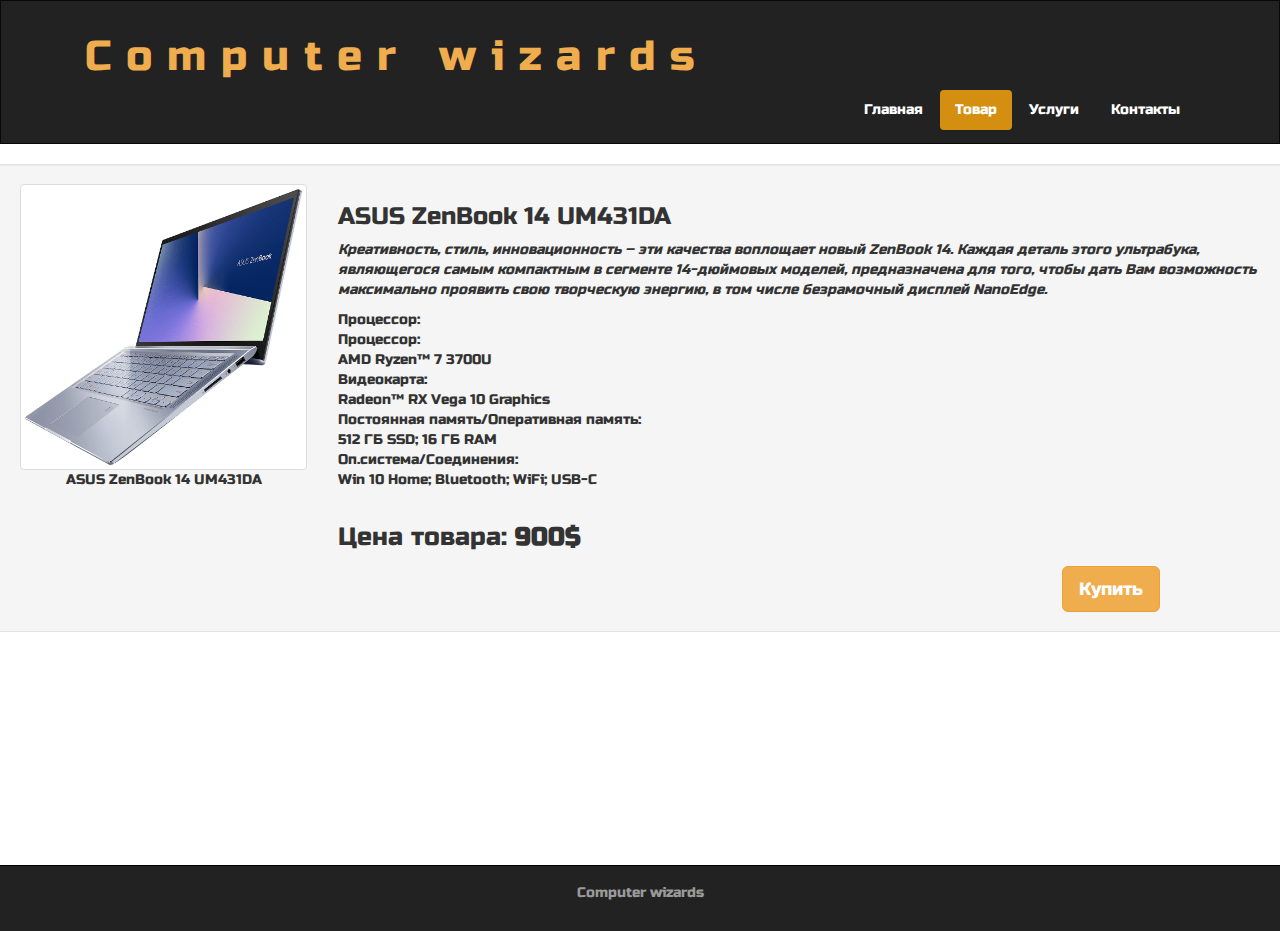
<file: Bootstrap_site/show2.html>
<!DOCTYPE html>
<html lang="en">
<head>
	<meta charset="UTF-8">
	<meta http-equiv="X-UA-Compatible" content="IE-edge">
	<meta name="viewport" content="width=device-width, initial-scale=1.0">
	<title>Товар</title>
	<!-- CSS -->
	<link rel="stylesheet" href="bootstrap.min.css">
	<link rel="stylesheet" href="main.css">
	<link href="https://fonts.googleapis.com/css2?family=Russo+One&display=swap" rel="stylesheet">
</head>
<body>
	<div class="container-fluid">
		<div class="row">
			<nav role="navigation" class="navbar navbar-inverse">
				<div class="container">
					<div class="navbar-header header">
						<div class="container">
							<div class="row">
								<div class="col-lg-12">
									<h1><a href="index.html">Computer wizards</a></h1>

								</div>
							</div>
						</div>

						<button type="button" data-target="#navbarCollapse" data-toggle="collapse" class="navbar-toggle">
							<span class="sr-only">Toggle navigation</span>
							<span class="icon-bar"></span>
							<span class="icon-bar"></span>
							<span class="icon-bar"></span>
						</button>
					</div>
					<div class="collapse navbar-collapse navbar-right" id="navbarCollapse">
						<ul class="nav nav-pills">
							<li> <a href="index.html">Главная</a></li>
							<li class="active"> <a href="products.html">Товар</a> </li>
							<li> <a href="services.html">Услуги</a> </li>
							<li> <a href="contact.html">Контакты</a> </li>
						</ul>
					</div>
				</div>
			</nav>
		</div>
	</div>

	<div class="row">
		<div class="well clearfix">
			<div class="col-lg-3 col-md-2 text-center">
				<img src="img/2.png" alt="ASUS ZenBook 14 UM431DA" class="img-thumbnail">
				<p>ASUS ZenBook 14 UM431DA</p>
			</div>

			<div class="col-lg-9 col-md-10">
				<p>
					<h3>ASUS ZenBook 14 UM431DA</h3>
					<i>Креативность, стиль, инновационность – эти качества воплощает новый ZenBook 14. Каждая деталь этого ультрабука, являющегося самым компактным в сегменте 14-дюймовых моделей, предназначена для того, чтобы дать Вам возможность максимально проявить свою творческую энергию, в том числе безрамочный дисплей NanoEdge.</i>

					<p style="margin-top: 10px; font-size">Процессор:<br>
			Процессор:<br>
			AMD Ryzen™ 7 3700U<br>
			Видеокарта:<br>
			Radeon™ RX Vega 10 Graphics<br>
			Постоянная память/Оперативная память:<br>
			512 ГБ SSD; 16 ГБ RAM<br>
			Оп.система/Соединения:<br>
			Win 10 Home; Bluetooth; WiFi; USB-C
				</p>
			<br><p style="font-size: 25px">Цена товара: <b>900$</b></p>	
			</div>
			<div class="col-lg-12 col-md-12">
				<a href="show2.html" class="btn btn-lg btn-warning pull-right" style="margin-right: 100px">Купить</a>
			</div>
		</div>
	</div>
<div class="clear"></div>
</div>
<footer style="margin-top: 150px">
	<div class="container">
		<p class="text-center"><a href="#">Computer wizards</a></p>
	</div>
</footer>
</body>
<!-- jQuery and JS bundle w/ Popper.js -->
<script src="https://code.jquery.com/jquery-3.5.1.slim.min.js" integrity="sha384-DfXdz2htPH0lsSSs5nCTpuj/zy4C+OGpamoFVy38MVBnE+IbbVYUew+OrCXaRkfj" crossorigin="anonymous"></script>
<script src="https://cdn.jsdelivr.net/npm/bootstrap@4.5.3/dist/js/bootstrap.bundle.min.js" integrity="sha384-ho+j7jyWK8fNQe+A12Hb8AhRq26LrZ/JpcUGGOn+Y7RsweNrtN/tE3MoK7ZeZDyx" crossorigin="anonymous"></script>
</html>
</file>
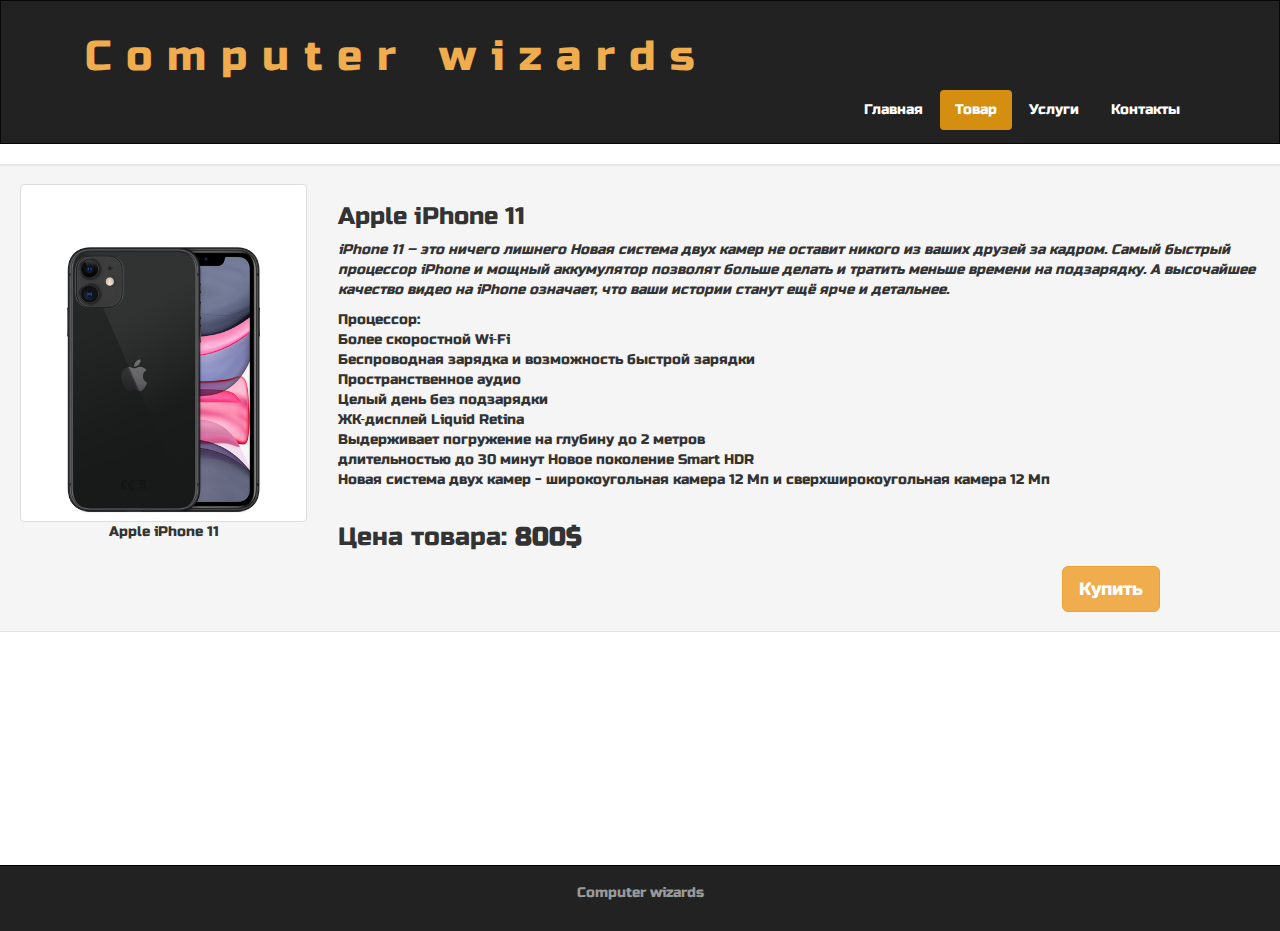
<file: Bootstrap_site/show3.html>
<!DOCTYPE html>
<html lang="en">
<head>
	<meta charset="UTF-8">
	<meta http-equiv="X-UA-Compatible" content="IE-edge">
	<meta name="viewport" content="width=device-width, initial-scale=1.0">
	<title>Товар</title>
	<!-- CSS -->
	<link rel="stylesheet" href="bootstrap.min.css">
	<link rel="stylesheet" href="main.css">
	<link href="https://fonts.googleapis.com/css2?family=Russo+One&display=swap" rel="stylesheet">
</head>
<body>
	<div class="container-fluid">
		<div class="row">
			<nav role="navigation" class="navbar navbar-inverse">
				<div class="container">
					<div class="navbar-header header">
						<div class="container">
							<div class="row">
								<div class="col-lg-12">
									<h1><a href="index.html">Computer wizards</a></h1>

								</div>
							</div>
						</div>

						<button type="button" data-target="#navbarCollapse" data-toggle="collapse" class="navbar-toggle">
							<span class="sr-only">Toggle navigation</span>
							<span class="icon-bar"></span>
							<span class="icon-bar"></span>
							<span class="icon-bar"></span>
						</button>
					</div>
					<div class="collapse navbar-collapse navbar-right" id="navbarCollapse">
						<ul class="nav nav-pills">
							<li> <a href="index.html">Главная</a></li>
							<li class="active"> <a href="products.html">Товар</a> </li>
							<li> <a href="services.html">Услуги</a> </li>
							<li> <a href="contact.html">Контакты</a> </li>
						</ul>
					</div>
				</div>
			</nav>
		</div>
	</div>

	<div class="row">
		<div class="well clearfix">
			<div class="col-lg-3 col-md-2 text-center">
				<img src="img/3.png" alt="Apple iPhone 11" class="img-thumbnail">
				<p>Apple iPhone 11</p>
			</div>

			<div class="col-lg-9 col-md-10">
				<p>
					<h3>Apple iPhone 11</h3>
					<i>iPhone 11 – это ничего лишнего
				Новая система двух камер не оставит никого из ваших друзей за кадром. Самый быстрый процессор iPhone и мощный аккумулятор позволят больше делать и тратить меньше времени на подзарядку. А высочайшее качество видео на iPhone означает, что ваши истории станут ещё ярче и детальнее.</i>

					<p style="margin-top: 10px; font-size">Процессор:<br>
			Более скоростной Wi‑Fi<br>
			Беспроводная зарядка и возможность быстрой зарядки<br>
			Пространственное аудио<br>
			Целый день без подзарядки<br>
			ЖК‑дисплей Liquid Retina<br>
			Выдерживает погружение на глубину до 2 метров <br>длительностью до 30 минут
			Новое поколение Smart HDR<br>
			Новая система двух камер - широкоугольная камера 12 Мп и сверхширокоугольная камера 12 Мп
				</p>
			<br><p style="font-size: 25px">Цена товара: <b>800$</b></p>	
			</div>
			<div class="col-lg-12 col-md-12">
				<a href="show3.html" class="btn btn-lg btn-warning pull-right" style="margin-right: 100px">Купить</a>
			</div>
		</div>
	</div>
<div class="clear"></div>
</div>
<footer style="margin-top: 150px">
	<div class="container">
		<p class="text-center"><a href="#">Computer wizards</a></p>
	</div>
</footer>
</body>
<!-- jQuery and JS bundle w/ Popper.js -->
<script src="https://code.jquery.com/jquery-3.5.1.slim.min.js" integrity="sha384-DfXdz2htPH0lsSSs5nCTpuj/zy4C+OGpamoFVy38MVBnE+IbbVYUew+OrCXaRkfj" crossorigin="anonymous"></script>
<script src="https://cdn.jsdelivr.net/npm/bootstrap@4.5.3/dist/js/bootstrap.bundle.min.js" integrity="sha384-ho+j7jyWK8fNQe+A12Hb8AhRq26LrZ/JpcUGGOn+Y7RsweNrtN/tE3MoK7ZeZDyx" crossorigin="anonymous"></script>
</html>
</file>
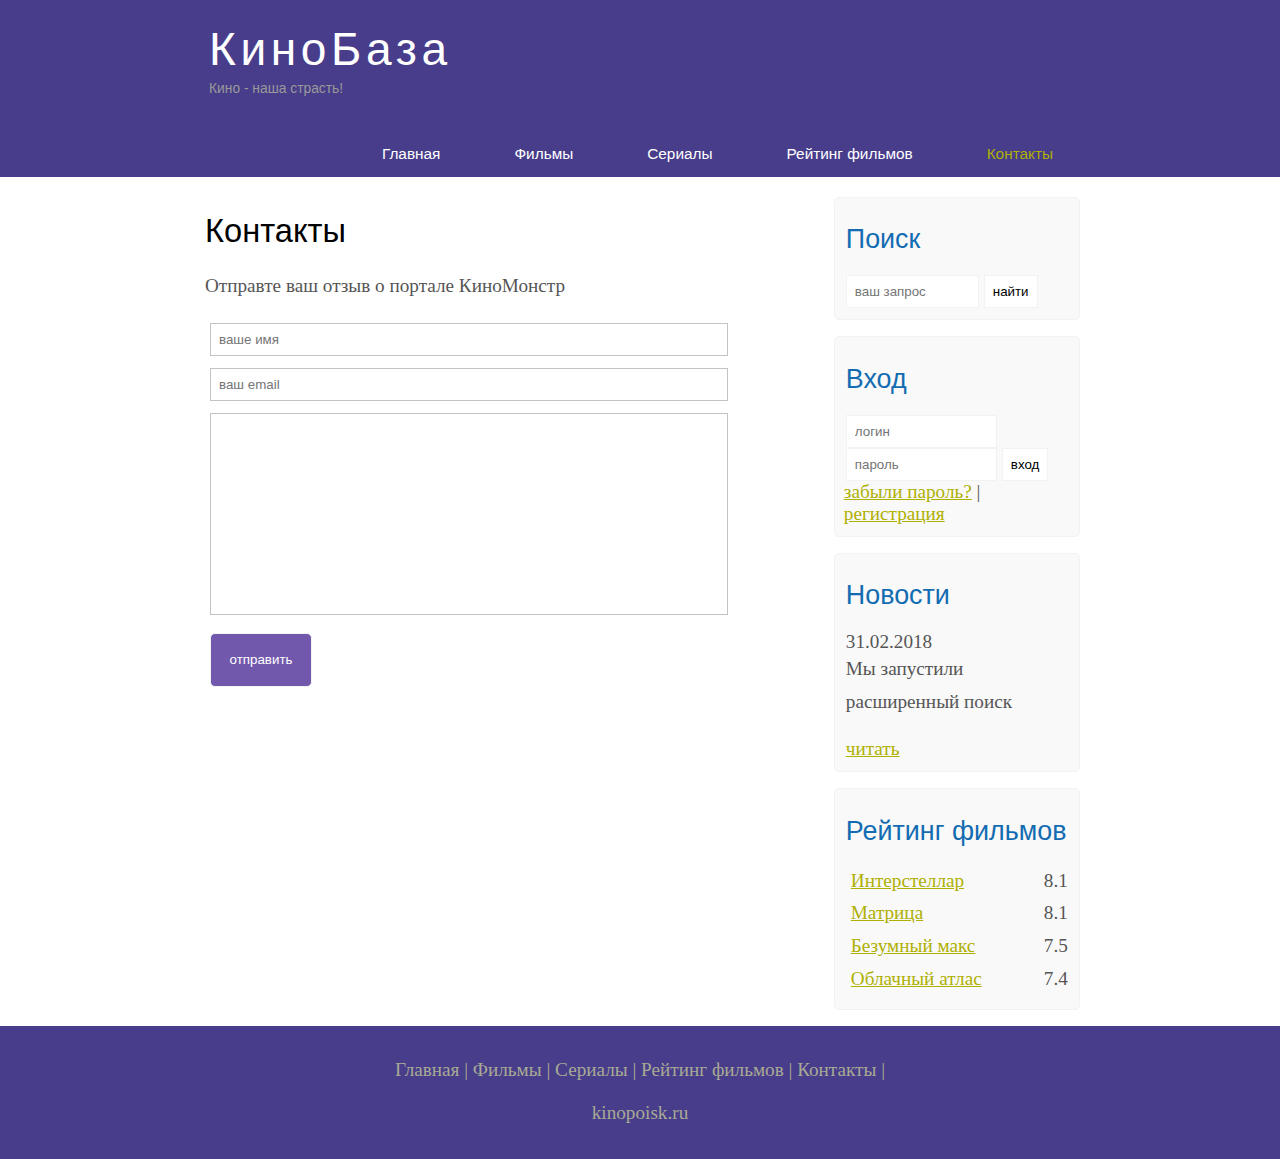
<file: KinoBaza/contact.html>
<!DOCTYPE html>
<html lang="en">
<head>
	<meta charset="UTF-8">
	<meta name="viewport" content="width=device-width, initial-scale=1.0">
	<title>Контакты</title>
	<meta name="description" content="Кинобаза - это портал о кино">
	<meta name="keywords" content="фильмы, фильмы онлайн, hd">
	<link rel="stylesheet" href="css/style.css">
</head>
<body>
<div class="main">

		<header>
			<div class="logo">
				<div class="logo_text">
					<h1><a href="index.html">КиноБаза</a></h1>
					<h2>Кино - наша страсть!</h2>
				</div>
			</div>

			<nav>

				<ul class="menu">
					<li><a href="index.html">Главная</a></li>
					<li><a href="films.html">Фильмы</a></li>
					<li><a href="#">Сериалы</a></li>
					<li><a href="rating.html">Рейтинг фильмов</a></li>
					<li class="selected"><a href="contact.html">Контакты</a></li>
				</ul>

			</nav>

		</header>

		<div class="site_content">
			
			<aside>
				
				<aside class="sidebar">
					<h2>Поиск</h2>
					<form method="post" action="#" id="search_form">
						<input type="search" name="search_field" placeholder="ваш запрос" />
						<input type="submit" class="btn" value="найти" />
					</form>
				</aside>
				<aside class="sidebar">
					<h2>Вход</h2>
					<form method="post" action="#" id="login">
						<input type="text" name="login_field" placeholder="логин" />
						<input type="password" name="password_field" placeholder="пароль" />
						<input type="submit" class="btn" value="вход" />
						<aside class="label_passreg_text">
							<span><a href="#">забыли пароль?</a></span> | <span><a href="#">регистрация</a></span>
						</aside>

					</form>
				</aside>
				<aside class="sidebar">
					<h2>Новости</h2>
					<span>31.02.2018</span> 
					<p>Мы запустили расширенный поиск</p>
					<a href="#">читать</a>
				</aside>

				<aside class="sidebar">
					<h2>Рейтинг фильмов</h2>
					<ul>
						<li><a href="show.html">Интерстеллар</a><span class="rating_sidebar">8.1</span></li>
						<li><a href="show2.html">Матрица</a><span class="rating_sidebar">8.1</span></li>
						<li><a href="show3.html">Безумный макс</a><span class="rating_sidebar">7.5</span></li>
						<li><a href="show4.html">Облачный атлас</a><span class="rating_sidebar">7.4</span></li>
					</ul>
				</aside>
			</aside>

			<section>
				<h1>Контакты</h1>
				<p>Отправте ваш отзыв о портале КиноМонстр</p>

				<section class="send send_contact">
					<form method="post" action="#" id="contact">
						<input type="text" name="review_name" placeholder="ваше имя">
						<input type="text" name="review_email" placeholder="ваш email">
						<textarea id="id1" name="review_text"></textarea>
						<input class="btn" type="submit" value="отправить">
					</form>
				</section>

			</section>

		</div>
	<footer>
		<p>
			<a href="index.html">Главная</a> |
			<a href="films.html">Фильмы</a> |
			<a href="#">Сериалы</a> |
			<a href="rating.html">Рейтинг фильмов</a> |
			<a href="content.html">Контакты</a> |
		</p>
		<p>kinopoisk.ru</p>
	</footer>
	</div>
</body>
</html>
</file>
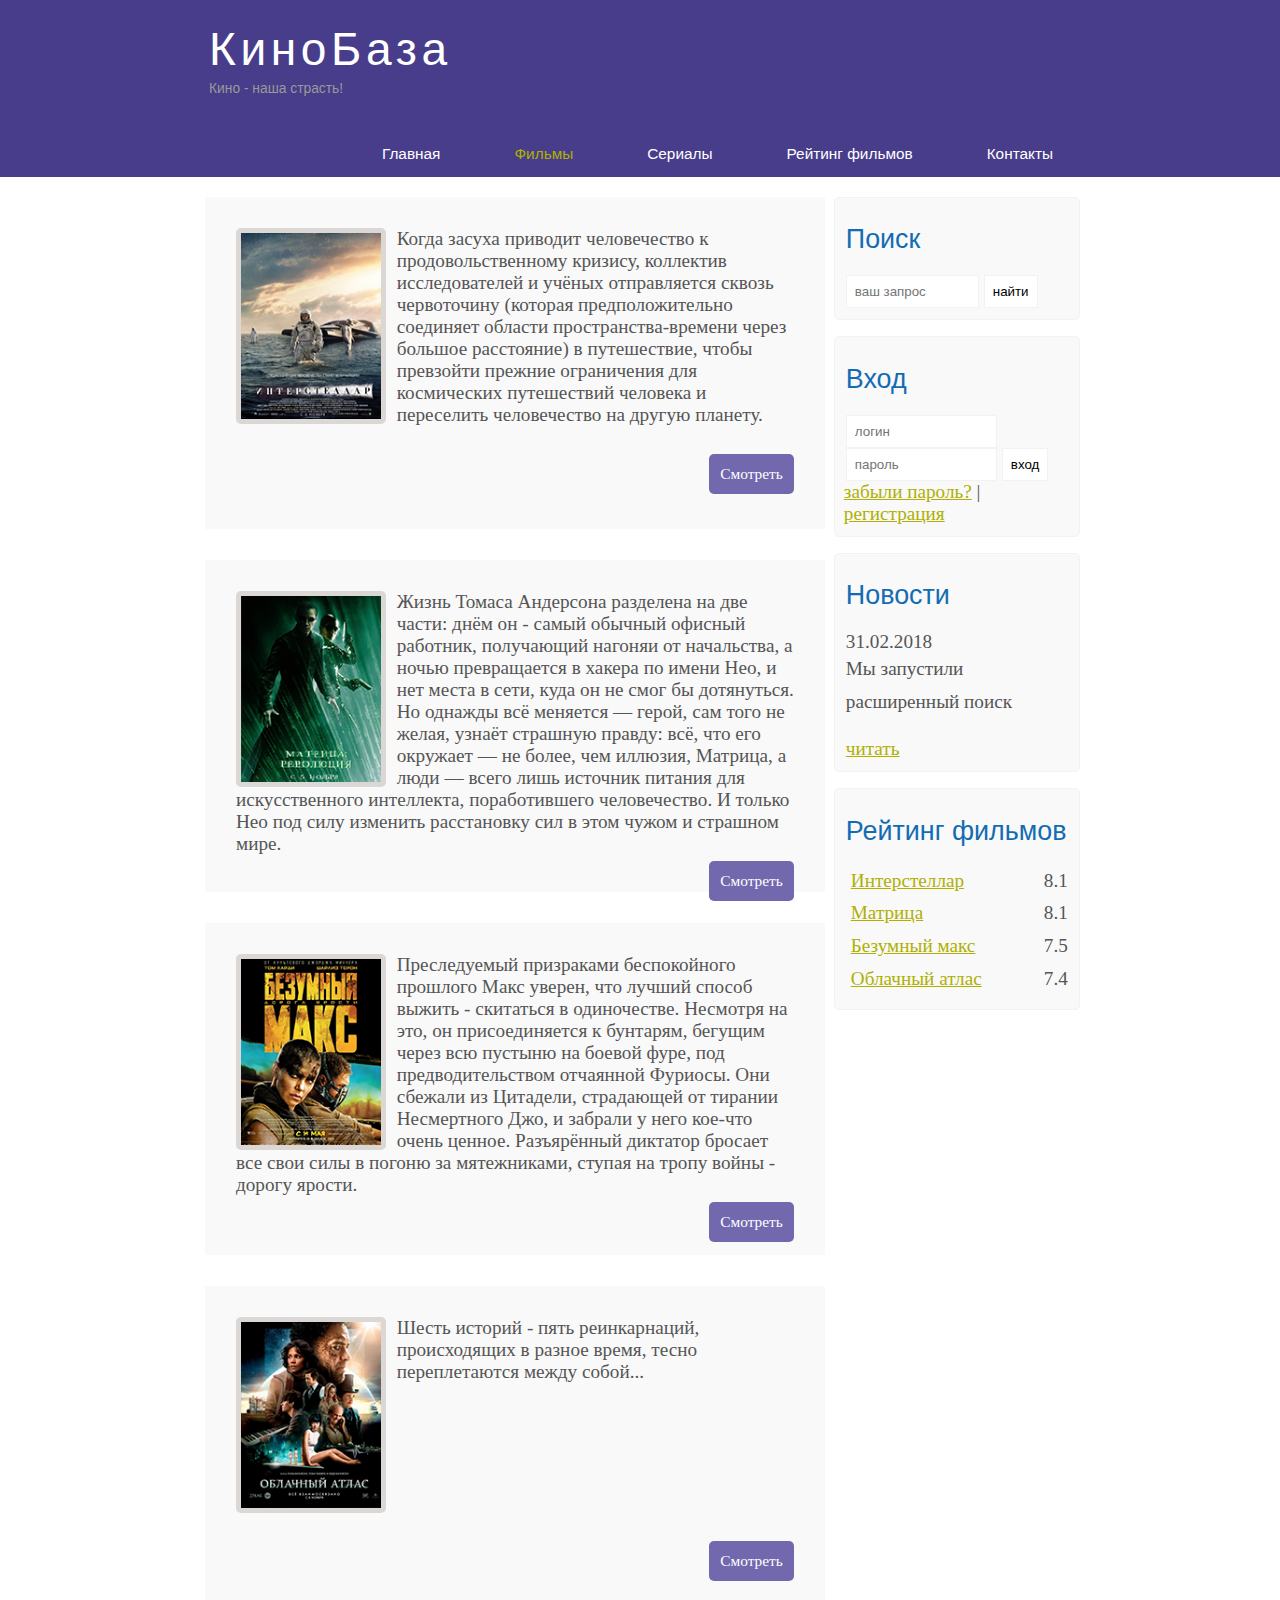
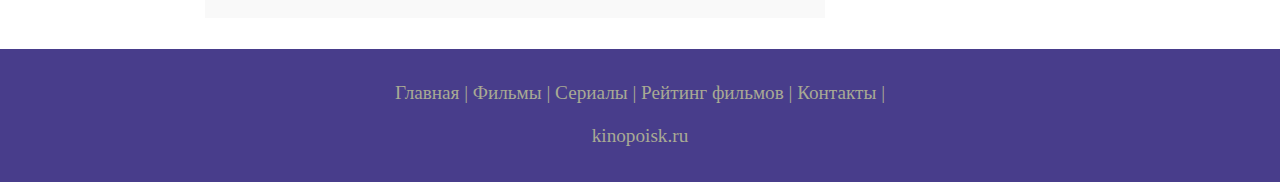
<file: KinoBaza/films.html>
<!DOCTYPE html>
<html lang="en">
<head>
	<meta charset="UTF-8">
	<title>Фильмы</title>
	<meta name="description" content="Кинобаза - это портал о кино" />
	<meta name="keywords" content="фильмы, фильмы онлайн, hd" />
	<link rel="stylesheet" href="css/style.css">
</head>
<body>

	<div class="main">

		<header>
			<div class="logo">
				<div class="logo_text">
					<h1><a href="index.html">КиноБаза</a></h1>
					<h2>Кино - наша страсть!</h2>
				</div>
			</div>

			<nav>

				<ul class="menu">
					<li><a href="index.html">Главная</a></li>
					<li class="selected"><a href="films.html">Фильмы</a></li>
					<li><a href="#">Сериалы</a></li>
					<li><a href="rating.html">Рейтинг фильмов</a></li>
					<li><a href="contact.html">Контакты</a></li>
				</ul>

			</nav>

		</header>

		<div class="site_content">
			
			<aside>
				
				<aside class="sidebar">
					<h2>Поиск</h2>
					<form method="post" action="#" id="search_form">
						<input type="search" name="search_field" placeholder="ваш запрос" />
						<input type="submit" class="btn" value="найти" />
					</form>
				</aside>
				<aside class="sidebar">
					<h2>Вход</h2>
					<form method="post" action="#" id="login">
						<input type="text" name="login_field" placeholder="логин" />
						<input type="password" name="password_field" placeholder="пароль" />
						<input type="submit" class="btn" value="вход" />
						<aside class="label_passreg_text">
							<span><a href="#">забыли пароль?</a></span> | <span><a href="#">регистрация</a></span>
						</aside>

					</form>
				</aside>
				<aside class="sidebar">
					<h2>Новости</h2>
					<span>31.02.2018</span> 
					<p>Мы запустили расширенный поиск</p>
					<a href="#">читать</a>
				</aside>

				<aside class="sidebar">
					<h2>Рейтинг фильмов</h2>
					<ul>
						<li><a href="show.html">Интерстеллар</a><span class="rating_sidebar">8.1</span></li>
						<li><a href="show2.html">Матрица</a><span class="rating_sidebar">8.1</span></li>
						<li><a href="show3.html">Безумный макс</a><span class="rating_sidebar">7.5</span></li>
						<li><a href="show4.html">Облачный атлас</a><span class="rating_sidebar">7.4</span></li>
					</ul>
				</aside>
			</aside>

			<section>
				<article class="info_film">
					<img src="img/inter.png">
					Когда засуха приводит человечество к продовольственному кризису, коллектив исследователей и учёных отправляется сквозь червоточину (которая предположительно соединяет области пространства-времени через большое расстояние) в путешествие, чтобы превзойти прежние ограничения для космических путешествий человека и переселить человечество на другую планету.
					<article class="button"><a href="show.html">Смотреть</a></article>
				</article>
				<article class="info_film">
					<img src="img/matrix.png">
					Жизнь Томаса Андерсона разделена на две части: днём он - самый обычный офисный работник, получающий нагоняи от начальства, а ночью превращается в хакера по имени Нео, и нет места в сети, куда он не смог бы дотянуться. Но однажды всё меняется — герой, сам того не желая, узнаёт страшную правду: всё, что его окружает — не более, чем иллюзия, Матрица, а люди — всего лишь источник питания для искусственного интеллекта, поработившего человечество. И только Нео под силу изменить расстановку сил в этом чужом и страшном мире.
					<article class="button"><a href="show2.html">Смотреть</a></article>
				</article>
				<article class="info_film">
					<img src="img/max.png">
					Преследуемый призраками беспокойного прошлого Макс уверен, что лучший способ выжить - скитаться в одиночестве. Несмотря на это, он присоединяется к бунтарям, бегущим через всю пустыню на боевой фуре, под предводительством отчаянной Фуриосы.
					Они сбежали из Цитадели, страдающей от тирании Несмертного Джо, и забрали у него кое-что очень ценное. Разъярённый диктатор бросает все свои силы в погоню за мятежниками, ступая на тропу войны - дорогу ярости.
					<article class="button"><a href="show3.html">Смотреть</a></article>					
				</article>
				<article class="info_film">
					<img src="img/cloud.png">
					Шесть историй - пять реинкарнаций, происходящих в разное время, тесно переплетаются между собой...
					<article class="button"><a href="show4.html">Смотреть</a></article>						
	
				</article>
			
			</section>

		</div>
	<footer>
		<p>
			<a href="index.html">Главная</a> |
			<a href="films.html">Фильмы</a> |
			<a href="#">Сериалы</a> |
			<a href="rating.html">Рейтинг фильмов</a> |
			<a href="content.html">Контакты</a> |
		</p>
		<p>kinopoisk.ru</p>
	</footer>
	</div>
</body>
</html>
</file>
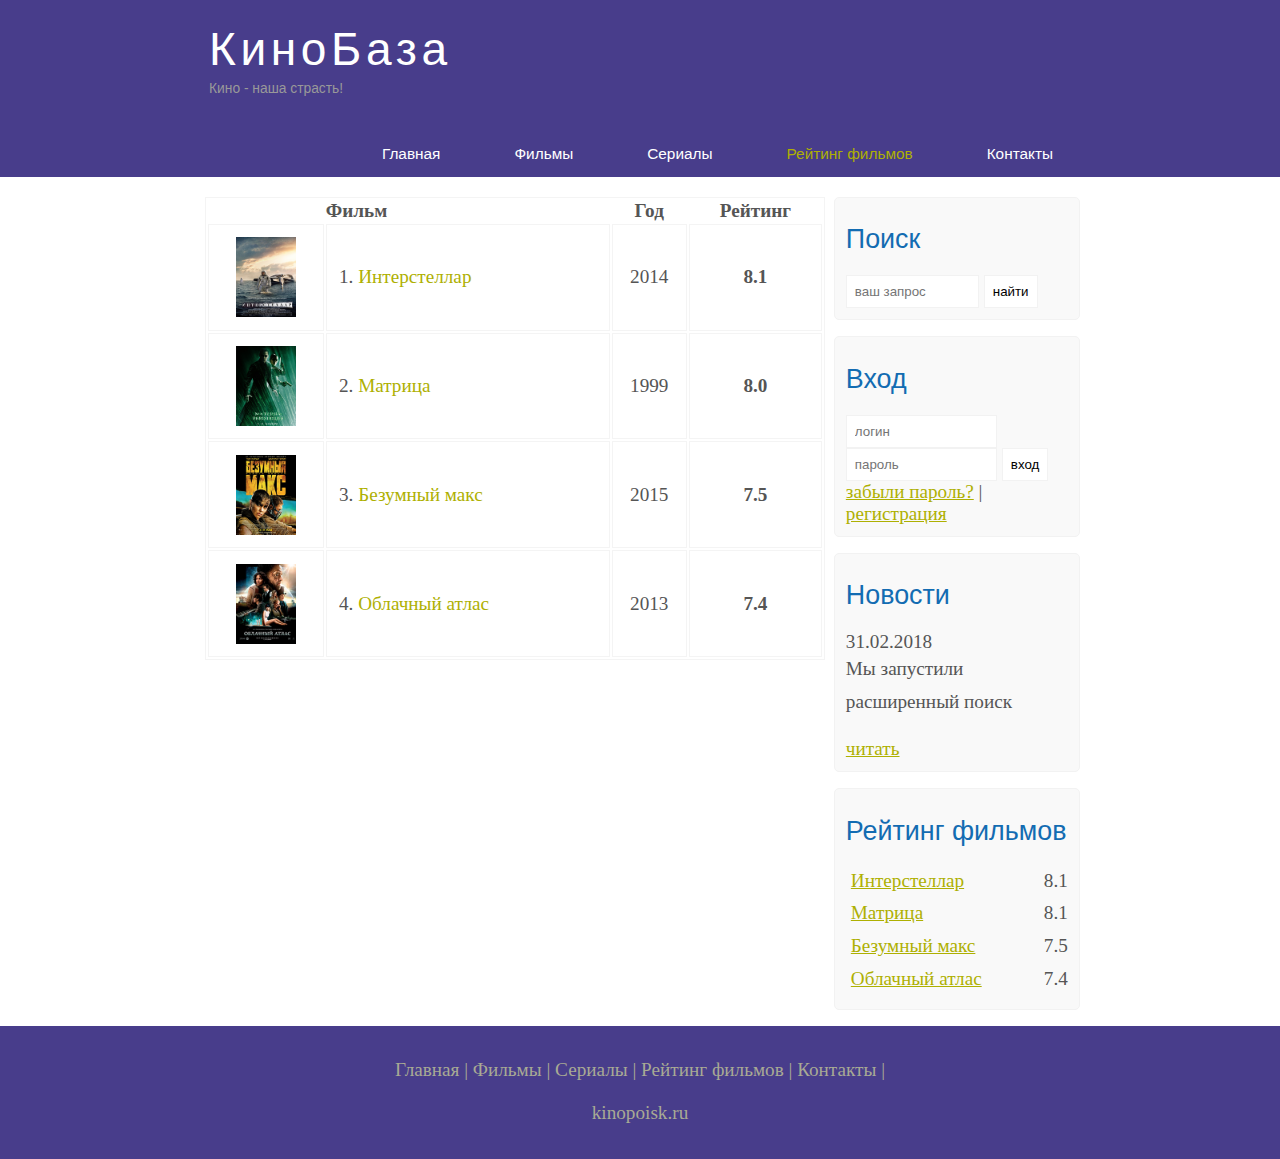
<file: KinoBaza/rating.html>
<!DOCTYPE html>
<html lang="en">
<head>
	<meta charset="UTF-8">
	<title>Рейтинг фильмов</title>
	<meta name="description" content="Кинобаза - это портал о кино" />
	<meta name="keywords" content="фильмы, фильмы онлайн, hd" />
	<link rel="stylesheet" href="css/style.css">
</head>
<body>

	<div class="main">

		<header>
			<div class="logo">
				<div class="logo_text">
					<h1><a href="index.html">КиноБаза</a></h1>
					<h2>Кино - наша страсть!</h2>
				</div>
			</div>

			<nav>

				<ul class="menu">
					<li><a href="index.html">Главная</a></li>
					<li><a href="films.html">Фильмы</a></li>
					<li><a href="#">Сериалы</a></li>
					<li class="selected"><a href="rating.html">Рейтинг фильмов</a></li>
					<li><a href="contact.html">Контакты</a></li>
				</ul>

			</nav>

		</header>

		<div class="site_content">
			
			<aside>
				
				<aside class="sidebar">
					<h2>Поиск</h2>
					<form method="post" action="#" id="search_form">
						<input type="search" name="search_field" placeholder="ваш запрос" />
						<input type="submit" class="btn" value="найти" />
					</form>
				</aside>
				<aside class="sidebar">
					<h2>Вход</h2>
					<form method="post" action="#" id="login">
						<input type="text" name="login_field" placeholder="логин" />
						<input type="password" name="password_field" placeholder="пароль" />
						<input type="submit" class="btn" value="вход" />
						<div class="label_passreg_text">
							<span><a href="#">забыли пароль?</a></span> | <span><a href="#">регистрация</a></span>
						</div>

					</form>
				</aside>
				<aside class="sidebar">
					<h2>Новости</h2>
					<span>31.02.2018</span> 
					<p>Мы запустили расширенный поиск</p>
					<a href="#">читать</a>
				</aside>

				<aside class="sidebar">
					<h2>Рейтинг фильмов</h2>
					<ul>
						<li><a href="show.html">Интерстеллар</a><span class="rating_sidebar">8.1</span></li>
						<li><a href="show2.html">Матрица</a><span class="rating_sidebar">8.1</span></li>
						<li><a href="show3.html">Безумный макс</a><span class="rating_sidebar">7.5</span></li>
						<li><a href="show4.html">Облачный атлас</a><span class="rating_sidebar">7.4</span></li>
					</ul>
				</aside>
			</aside>

			<section>
				<table>
					<tr>
						<th></th>
						<th>Фильм</th>
						<th class="center">Год</th>
						<th class="center">Рейтинг</th>
					</tr>
					<tr>
						<td class="center"><img src="img/inter.png"></td>
						<td>1. <a href="show.html">Интерстеллар</a></td>
						<td class="center">2014</td>
						<td class="center rating">8.1</td>
					</tr>	
					<tr>
						<td class="center"><img src="img/matrix.png"></td>
						<td>2. <a href="show2.html">Матрица</a></td>
						<td class="center">1999</td>
						<td class="center rating">8.0</td>						
					</tr>
					<tr>
						<td class="center"><img src="img/max.png"></td>
						<td>3. <a href="show3.html">Безумный макс</a></td>
						<td class="center">2015</td>
						<td class="center rating">7.5</td>						
					</tr>
					<tr>
						<td class="center"><img src="img/cloud.png"></td>
						<td>4. <a href="show4.html">Облачный атлас</a></td>
						<td class="center">2013</td>
						<td class="center rating">7.4</td>						
					</tr>

				</table>
				
				
			
			</section>

		</div>
	<footer>
		<p>
			<a href="index.html">Главная</a> |
			<a href="films.html">Фильмы</a> |
			<a href="#">Сериалы</a> |
			<a href="rating.html">Рейтинг фильмов</a> |
			<a href="content.html">Контакты</a> |
		</p>
		<p>kinopoisk.ru</p>
	</footer>	
	</div>
</body>
</html>
</file>
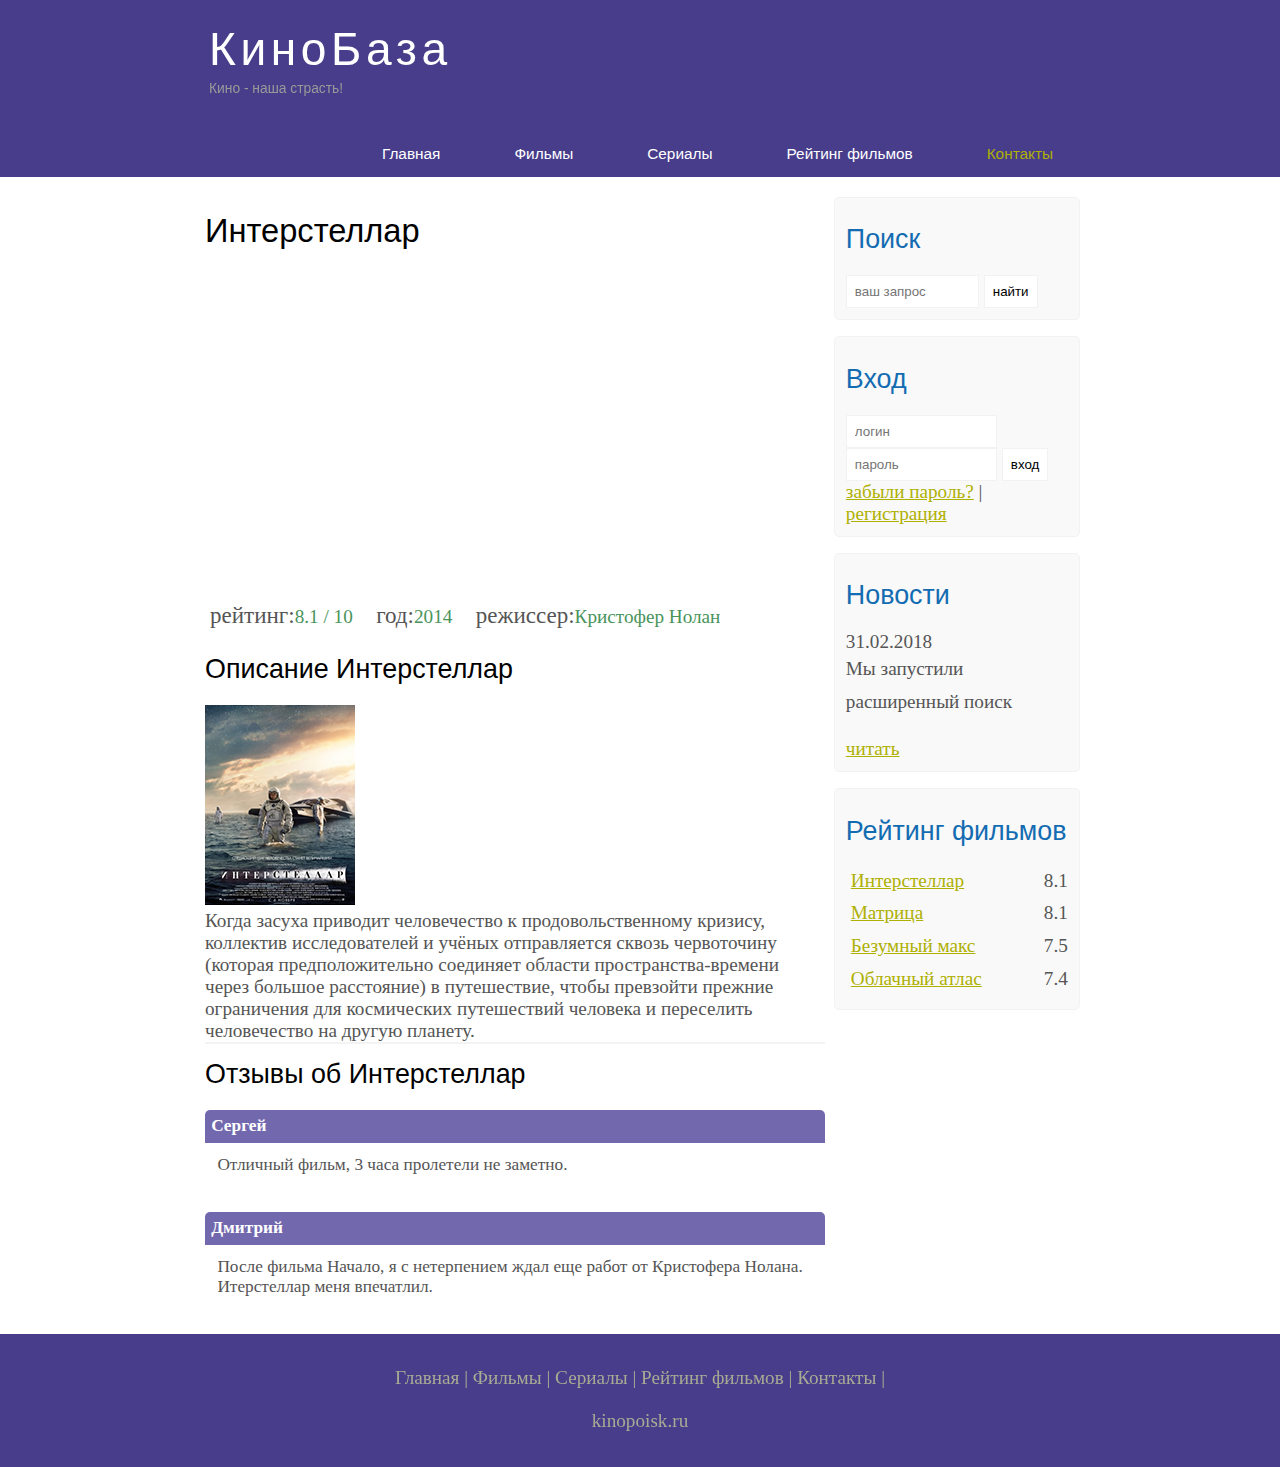
<file: KinoBaza/show.html>
<!DOCTYPE html>
<html lang="en">
<head>
	<meta charset="UTF-8">
	<title>Фильм Интерстеллар</title>
	<meta name="description" content="Кинобаза - это портал о кино" />
	<meta name="keywords" content="фильмы, фильмы онлайн, hd" />
	<link rel="stylesheet" href="css/style.css">
</head>
<body>

	<div class="main">

		<header>
			<div class="logo">
				<div class="logo_text">
					<h1><a href="index.html">КиноБаза</a></h1>
					<h2>Кино - наша страсть!</h2>
				</div>
			</div>

			<nav>

				<ul class="menu">
					<li><a href="index.html">Главная</a></li>
					<li><a href="films.html">Фильмы</a></li>
					<li><a href="#">Сериалы</a></li>
					<li><a href="rating.html">Рейтинг фильмов</a></li>
					<li class="selected"><a href="contact.html">Контакты</a></li>
				</ul>

			</nav>

		</header>

		<div class="site_content">
			
			<aside>
				
				<aside class="sidebar">
					<h2>Поиск</h2>
					<form method="post" action="#" id="search_form">
						<input type="search" name="search_field" placeholder="ваш запрос" />
						<input type="submit" class="btn" value="найти" />
					</form>
				</aside>
				<aside class="sidebar">
					<h2>Вход</h2>
					<form method="post" action="#" id="login">
						<input type="text" name="login_field" placeholder="логин" />
						<input type="password" name="password_field" placeholder="пароль" />
						<input type="submit" class="btn" value="вход" />
						<div class="label_passreg_text">
							<span><a href="#">забыли пароль?</a></span> | <span><a href="#">регистрация</a></span>
						</div>

					</form>
				</aside>
				<aside class="sidebar">
					<h2>Новости</h2>
					<span>31.02.2018</span> 
					<p>Мы запустили расширенный поиск</p>
					<a href="#">читать</a>
				</aside>

				<aside class="sidebar">
					<h2>Рейтинг фильмов</h2>
					<ul>
						<li><a href="show.html">Интерстеллар</a><span class="rating_sidebar">8.1</span></li>
						<li><a href="show2.html">Матрица</a><span class="rating_sidebar">8.1</span></li>
						<li><a href="show3.html">Безумный макс</a><span class="rating_sidebar">7.5</span></li>
						<li><a href="show4.html">Облачный атлас</a><span class="rating_sidebar">7.4</span></li>
					</ul>
				</aside>
			</aside>

			<section>
				<h1>Интерстеллар</h1>
				<iframe width="560" height="315" src="https://www.youtube.com/embed/R5KHoE_8dgo?showinfo=0" frameborder="0" allowfullscreen></iframe>
				<section class="info_film_page">
					<span class="label">рейтинг:</span><span class="value">8.1 / 10</span>
					<span class="label">год:</span><span class="value">2014</span>
					<span class="label">режиссер:</span><span class="value">Кристофер Нолан</span>
					
				</section>
				<h2>Описание Интерстеллар</h2>
				<article class="description_film">
					<img src="img/inter.png">
					<article>Когда засуха приводит человечество к продовольственному кризису, коллектив исследователей и учёных отправляется сквозь червоточину (которая предположительно соединяет области пространства-времени через большое расстояние) в путешествие, чтобы превзойти прежние ограничения для космических путешествий человека и переселить человечество на другую планету.</article>
				</article>

				<hr>
				<h2>Отзывы об Интерстеллар</h2>
				<article class="review">
					<article class="review_name">
						<b>Сергей</b>
					</article>
					<article class="review_text">
						Отличный фильм, 3 часа пролетели не заметно.
					</article>

				</article>
				<article class="review">
					<article class="review_name">
						<b>Дмитрий</b>
					</article>
					<article class="review_text">
						После фильма Начало, я с нетерпением ждал еще работ от Кристофера Нолана. Итерстеллар меня впечатлил.
					</article>
				</article>
			</section>
		</div>	

	<footer>
		<p>
			<a href="index.html">Главная</a> |
			<a href="films.html">Фильмы</a> |
			<a href="#">Сериалы</a> |
			<a href="rating.html">Рейтинг фильмов</a> |
			<a href="content.html">Контакты</a> |
		</p>
		<p>kinopoisk.ru</p>
	</footer>
	</div>
</body>
</html>
</file>
<file: style.css>
@import url('https://fonts.googleapis.com/css2?family=Yanone+Kaffeesatz:wght@500&display=swap');
* {
	padding: 0;
	margin: 0;
	font-family: 'Yanone Kaffeesatz', sans-serif;
}

section {
	 margin-top: 30px;
}
</file>
<file: KinoBaza/css/style.css>
* {
	margin: 0;
	padding: 0;
}

body {
	font-size: 1.2em;
	background-color: #fff;
	color: #555;
}

p {
	padding: 0 0 20px 0;
	line-height: 1.7em;
}

input[type="text"], input[type="password"], input[type="search"] {
	color: #5d5d5d;
	width: 60%;
	padding: 8px;
}

input, textarea {
	outline: none;
	border: none;
	border: solid 1px #f2f2f2;
}

h1, h2 {
	font: normal 170% 'century gothic', arial;
	margin: 0 0 15px 0;
	padding: 15px 0 5px 0;
	color: #000; 
}

h2 {
	font-size: 140%;
}

a, a:hover {
	outline: none;
	text-decoration: underline;
	color: #aeb002;
}

ul {
	margin: 2px 0 22px 17px;
}

ul li {
	margin: 0 0 6px 0;
	padding: 0 0 4px 5px;
	line-height: 1.5em;
}

header {
	background-color: darkslateblue;
	height: 177px;
	font-size: 0.8em;
	margin-left: 0px;
	margin-right: 0px;
	min-width: 900px;
}

.main, .logo, nav, .site_content, footer {
	margin-left: auto;
	margin-right: auto; 
}

.logo {
	width: 880px;
	padding-bottom: 40px;
}

.logo h1, .logo h2 {
	font: normal 300% 'century gothic', arial, sans-serif;
	margin: 0 0 0 9px; 
}

.logo_text h1, .logo_text h1 a, .logo_text h1 a:hover {
	padding: 22px 0 0 0;
	color: #fff;
	letter-spacing: 0.1em;
	text-decoration: none;
}

.logo_text h2 {
	font-size: 0.9em;
	padding: 4px 0 0 0;
	color: #999;
}

nav {
	width: 900px;
	height: 460px;
}

ul.menu {
	float: right;
}

ul.menu li {
	float: left;
	padding: 0 0 0 9px;
	list-style: none;
	margin: 1px 2px 0 0; 
}

ul.menu li a {
	font: normal 100% 'trebuchet ms', sans-serif;
	display: block;
	height: 20px;
	padding: 6px 35px 5px 28px;
	color: #fff;
	text-decoration: none;	
}

ul.menu li.selected a {
	color: #aeb002;
}

ul.menu li a:hover {
	color: #e4ec04;
}

hr {
	border: solid 1px #f3f3f3;
}

.site_content {
	width: 880px;
	overflow: hidden;
	margin: 20px auto 0 auto;
	background-color: white;
}

aside {
	float: right;
	width: 224px;
}

.sidebar {
	float: right;
	width: 222px;
	padding: 5%;
	margin: 0 0 16px 0;
	border: solid 1px #f2f2f2;
	border-radius: 5px;
	background-color: #f9f9f9;
}

.btn {
	padding: 8px;
	background-color: white;
	cursor: pointer;
}

.sidebar h2 {
	color: #136cb2;
}

.lables_passreg_text {
	font-size: 0.7em;
	margin-top: 3%;
	margin-left: 2%; 
}

.sidebar ul {
	margin: 0;
}

.sidebar ul li {
	list-style-type: none;
	margin: 0 0 0 0; 
}

.sidebar .rating_sidebar {
	float: right;
}

section {
	text-align: left;
	width: 620px;
	padding: 0 0 0 5px;
	float: left;
}

section a {
	text-decoration: none;
}

.films_block {
	margin-bottom: 5%;
}

.films_block img {
	border-radius: 5px;
	border: solid 5px #dad7d5;
	width: 22%; 
}

article {
	font-size: 1em;
}

.info_film_page {
	margin-top: 2%;
	margin-bottom: 4%; 
}

.info_film_page .label {
	font-size: 1.2em;
}

.info_film_page .value {
	font-size: 1em;
	color: #49945A;
	margin-right: 3%;
}

.descriptions_film {
	margin-bottom: 15%; 
}

.descriptions_film img {
	float: left;
	margin-right: 2%;
	border-radius: 5px;
	border: solid 5px #dad7d5;
}

.review {
	margin-bottom: 4%;
	font-size: 0.9em;
}

.review .review_name {
	background-color: #7268AD;
	color: white;
	padding: 1%;
	border-top-left-radius: 5px;
	border-top-right-radius: 5px;
}

.review .review_text {
	padding-top: 2%;
	padding-bottom: 2%;
	padding-left: 2%; 
}

.send {
	margin-bottom: 4%;
}

.send input[type="text"], textarea {
	border: solid 1px #C3C3C3;
	margin-bottom: 2%; 
}

.send input[type="text"]{
	width: 98%;
}

.send textarea {
	width: 624px;
	height: 200px;
}

.send input[type="submit"] {
	background-color: #7258AD;
	padding: 3%;
	color: white;
	border-radius: 5px;
}

.send_contact input[type="text"] {
	width: 500px;
}

.send_contact textarea {
	width: 516px;
}

.info_film {
	margin-bottom: 5%;
	background-color: #f9f9f9;
	padding: 5%;
	height: 270px;
}

.info_film img {
	float: left;
	margin-right: 2%;
	border-radius: 5px;
	border: solid 5px #dad7d5;
	width: 25%;
}

.button {
	background-color: #7268ad;
	padding: 2%;
	color: white;
	border-radius: 5px;
	float: right;
	margin-top: 5%;
	clear: both;
	font-size: 0.8em; 
}

.button a {
	color: white;
}

table {
	width: 100%;
	border: solid 1px #f4f4f4; 
}

td {
	padding: 2%;
	border: solid 1px #f4f4f4;
}

td img {
	width: 60px;
	vertical-align: middle;
}

.center {
	text-align: center;
}

.rating {
	font-weight: bold;
}

footer {
	width: 100%;
	height: 100px;
	padding: 28px 0 5px 0;
	text-align: center;
	background-color: darkslateblue;
	color: #a8aa94;
	margin-left: 0px;
	margin-right: 0px;
	min-width: 900px; 
}

footer a {
	color: #a8aa94;
	text-decoration: none;
}

footer a:hover {
	color: #fff;
	text-decoration: none;
}

footer p {
	padding: 0 0 10px 0;
}

#id1 {
	resize: none;
}

@media only screen
and (min-device-width : 320px)
and (max-device-width : 568px) {
	
	header {
		background-color: #257965;
		min-width: 100%;
		height: 20%;
		text-align: center;
	}

	.logo {
		width: 100%;
	}

	.site_content {
		width: 100%;
	}

	nav {
		width: 100%;
		height: 100%;
	}

	section {
		width: 100%;
		text-align: center;
	}

	.site_content {
		width: 100%;
		text-align: center;		
	}

	aside {
		display: none;
	}

	footer {
		display: none;
	}

	ul.menu {
		float: none;
	}

	ul.menu li {
		margin: 0;
		padding: 0;
		float: none; 
	}

	.logo h1 {
		font: normal 235% 'century gothic', arial, sans-serif; 
	}

	.logo h2 {
		font: normal 100% 'century gothic', arial, sans-serif;
		color: white;
	}

	section h1, h2 {
		font: normal 110% 'century gothic', arial;
	}

	.films_block img {
		width: 43%;
	}

	.posts_content p {
		line-height: 1.5em;
		padding: 3%;
		text-align: left;
	}

	.posts p {
		font-size: 120%;
	}

	.into_film {
		float: none;
		height: 100%;
	}

	.into_film img {
		width: 90%;
		margin-bottom: 5%;
	}

	.button {
		float: none;
	}

	table {
		display: block;
	}

	th {
		font-size: 75%;
	}

	td {
		padding: 0;
		margin: 0;
		font-size: 95%;
		text-align: left;
	}

	iframe {
		width: 88%;
		height: 100%;
	}
	.description_film {
		width: 90%;
		text-align: left;
		margin-left: 2%;
	}

	.description_film img {
		float: none;
		width: 73%;
		display: block;
		margin: 0;
		padding: 0;
		margin-left: 11%;
		margin-bottom: 7%; 
	}

	.reviews {
		text-align: left;
		width: 96%;
	}

	.send input[type="text"] {
		width: 80%;
	}

	.send textarea {
		width: 85%;
	}
}
</file>
<file: practice_1/assets/css/style.css>
.header a, a:hover {
	color: #f0ad4e;
	text-decoration: none;
}

.header h1 {
	letter-spacing: 15px;
	font-size: 300%;
}

.header p {
	color: white !important;
	font-size: 90%;
	letter-spacing: 3px;
}


.nav-pills>li.active>a, .nav-pills>li.active>a:focus, .nav-pills>li.active>a:hover {
    color: #fff;
    background-color: #346270;
}

.nav-pills>li>a {
	color: #fff;
}

.nav-pills>li>a:hover {
	background-color: #346270;
}


.navbar-inverse {
    padding: 1%;
    border-radius: 0;
}

@media (max-width: 767px) {
	.nav-pills>li {
		float: none;
	}

	.nav-pills {
		text-align: center;
	}

	.header h1 { 
	    font-size: 280%;
	    letter-spacing: 5px;
	}

	.header {
		text-align: center;
	}
} 


.clear {
	clear: both;
	height: 63px;
}

.wrapper {
	min-height: 100%;
}

html, body {
	height: 100%;
}


.films_block {
	text-align: center;
}

.films_block img {
	margin-bottom: 5%;
	border-radius: 5px;
	border: solid 5px #dad7d5;
	width: 100%;
}

.film_label {
	padding: 2%;
	margin-bottom: 4%;
}

.margin-8 {
	margin-top: 8%;
}


.panel {
	border: none;
}

.panel-body {
	background-color: #f9f9f9;
}

.panel-info>.panel-heading {
	background-color: #f0ad4e;
	color: white;
	border-color: transparent;
}

.sidebar-header {
	font-size: 120%;
	letter-spacing: 2px;
}


.form-control {
	border-radius: 0px;
}

.input-lg {
	font-size: 14px;
}

.list-group-item-warning {
	color: #8a6d3b;
	background-color: #f9f9f9;
}

.badge {
	background-color: #000000;
}


.info-block {
	font-size: 120%;
}

.info-block .badge {
	font-size: 80%;
}

.info-block span{
	margin-right: 3%;
}

textarea.form-control {
	height: 200px;
}


.table tbody>tr>td.vert-align {
	vertical-align: middle;
}


footer {
	color: #666;
	background: #222;
	padding: 17px 0 18px 0;
	border-top: 1px solid #000;
}

footer a {
	color: #999;
}

footer a:hover {
	color: #efefef;
}
</file>
<file: Bootstrap_site/main.css>
.header a, a:hover {
	color: #f0ad4e;
	text-decoration: none;
}

.header h1 {
	letter-spacing: 15px;
	font-size: 300%;
}

.header p {
	color: white !important;
	font-size: 90%;
	letter-spacing: 3px;
}


.nav-pills>li.active>a, .nav-pills>li.active>a:focus, .nav-pills>li.active>a:hover {
    color: #fff;
    background-color: #D58F10;
}

.nav-pills>li>a {
	color: #fff;
}

.nav-pills>li>a:hover {
	background-color: #D58F20;
}


.navbar-inverse {
    padding: 1%;
    border-radius: 0;
}

@media (max-width: 767px) {
	.nav-pills>li {
		float: none;
	}

	.nav-pills {
		text-align: center;
	}

	.header h1 { 
	    font-size: 280%;
	    letter-spacing: 5px;
	}

	.header {
		text-align: center;
	}
} 


.clear {
	clear: both;
	height: 63px;
}

.wrapper {
	min-height: 100%;
}

html, body {
	height: 100%;
	font-family: 'Russo One', sans-serif;

}


.margin-8 {
	margin-top: 8%;
}


.panel {
	border: none;
}

.panel-body {
	background-color: #f9f9f9;
}

.panel-info>.panel-heading {
	background-color: #f0ad4e;
	color: white;
	border-color: transparent;
}

.sidebar-header {
	font-size: 120%;
	letter-spacing: 2px;
}


.form-control {
	border-radius: 0px;
}

.input-lg {
	font-size: 14px;
}

.list-group-item-warning {
	color: #8a6d3b;
	background-color: #f9f9f9;
}

.badge {
	background-color: #666262;
}


.info-block {
	font-size: 120%;
}

.info-block .badge {
	font-size: 80%;
}

.info-block span{
	margin-right: 3%;
}

textarea.form-control {
	height: 200px;
}


.table tbody>tr>td.vert-align {
	vertical-align: middle;
}


footer {
	color: #666;
	background: #222;
	padding: 17px 0 18px 0;
	border-top: 1px solid #000;
}

footer a {
	color: #999;
}

footer a:hover {
	color: #efefef;
}
</file>
